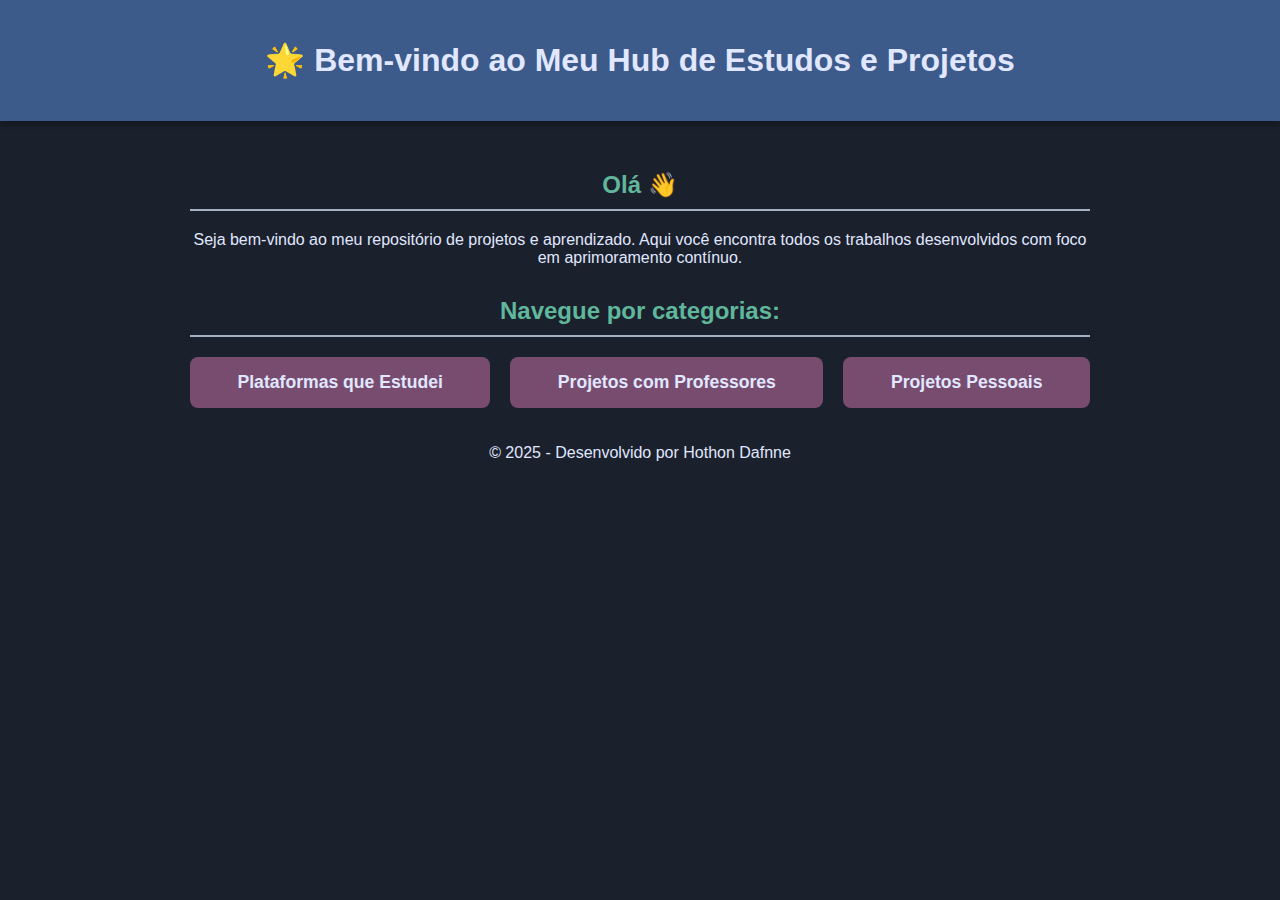
<file: index.html>
<!DOCTYPE html>
<html lang="pt-br">
<head>
    <meta charset="UTF-8">
    <meta name="viewport" content="width=device-width, initial-scale=1.0">
    <link rel="stylesheet" href="style.css">
    <title>Projetos Learning-Archive</title>
</head>
<body>
    <header>
        <h1>🌟 Bem-vindo ao Meu Hub de Estudos e Projetos</h1>
    </header>
    <main>
        <section id="sobre">
            <h2>Olá 👋</h2>
            <p>
                Seja bem-vindo ao meu repositório de projetos e aprendizado. Aqui você encontra todos os trabalhos desenvolvidos com foco em aprimoramento contínuo.
            </p>
        </section>
        <section id="navegacao">
            <h2>
                Navegue por categorias:
            </h2>
            <div class="botoes-categoria">
                <a href="./plataformas.html" class="botao">
                    Plataformas que Estudei
                </a>
                <a href="projetos-professores.html" class="botao">
                    Projetos com Professores
                </a>
                <a href="./outros-projetos.html" class="botao">
                    Projetos Pessoais
                </a>

            </div>
        </section>
    </main>
    <footer>
        <p>&copy; 2025 - Desenvolvido por Hothon Dafnne</p>
    </footer>
    <script src="script.js"></script>
</body>
</html>
</file>
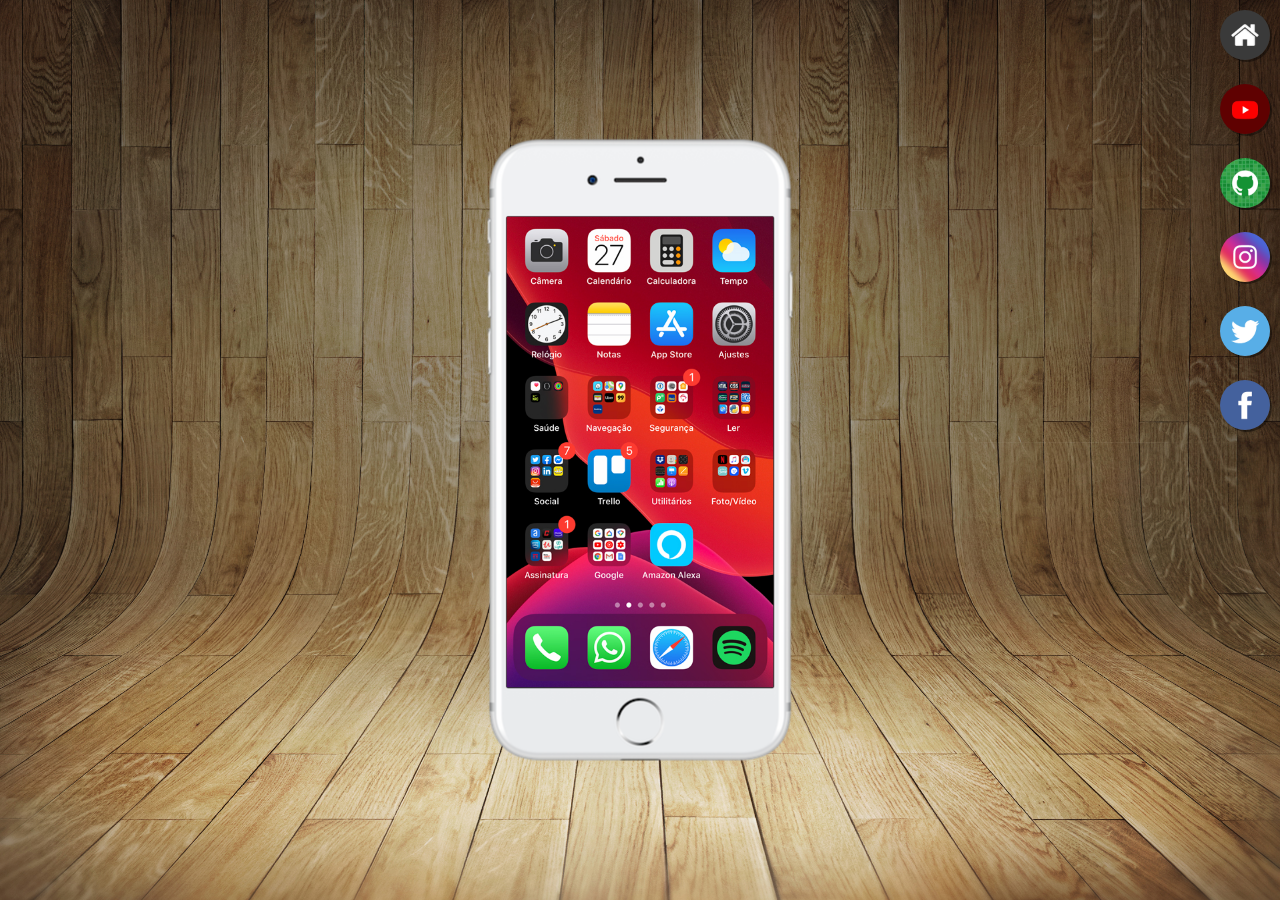
<file: curso-em-video-projetos/Projeto-rede.social/index.html>
<!DOCTYPE html>
<html lang="pt-br">
<head>
    <meta charset="UTF-8">
    <meta name="viewport" content="width=device-width, initial-scale=1.0">
    <title>Projeto Rede Sociais</title>
    <link rel="shortcut icon" href="favicon.ico" type="image/x-icon">
    <link rel="stylesheet" href="estilos/style.css">
</head>
<body>
    <main>
        <section id="telefone">
            <iframe src="home.html" frameborder="0" name="tela" id="tela">
                Seu Navegador não é compatível com isso
            </iframe>
        </section>
        <section id="rede-sociais">
            <a href="home.html" target="tela"><img src="imagens/logo-home.jpg" alt=""></a> <br>
            <a href="youtube.html" target="tela"><img src="imagens/logo-youtube.jpg" alt=""></a> <br>
            <a href="github.html" target="tela"><img src="imagens/logo-github.jpg" alt=""></a> <br>
            <a href="instagram.html" target="tela"><img src="imagens/logo-instagram.jpg" alt=""></a> <br>
            <a href="twitter.html" target="tela"><img src="imagens/logo-twitter.jpg" alt=""></a> <br>
            <a href="facebook.html" target="tela"><img src="imagens/logo-facebook.jpg" alt=""></a> <br>
        </section>
    </main>
</body>
</html>
</file>
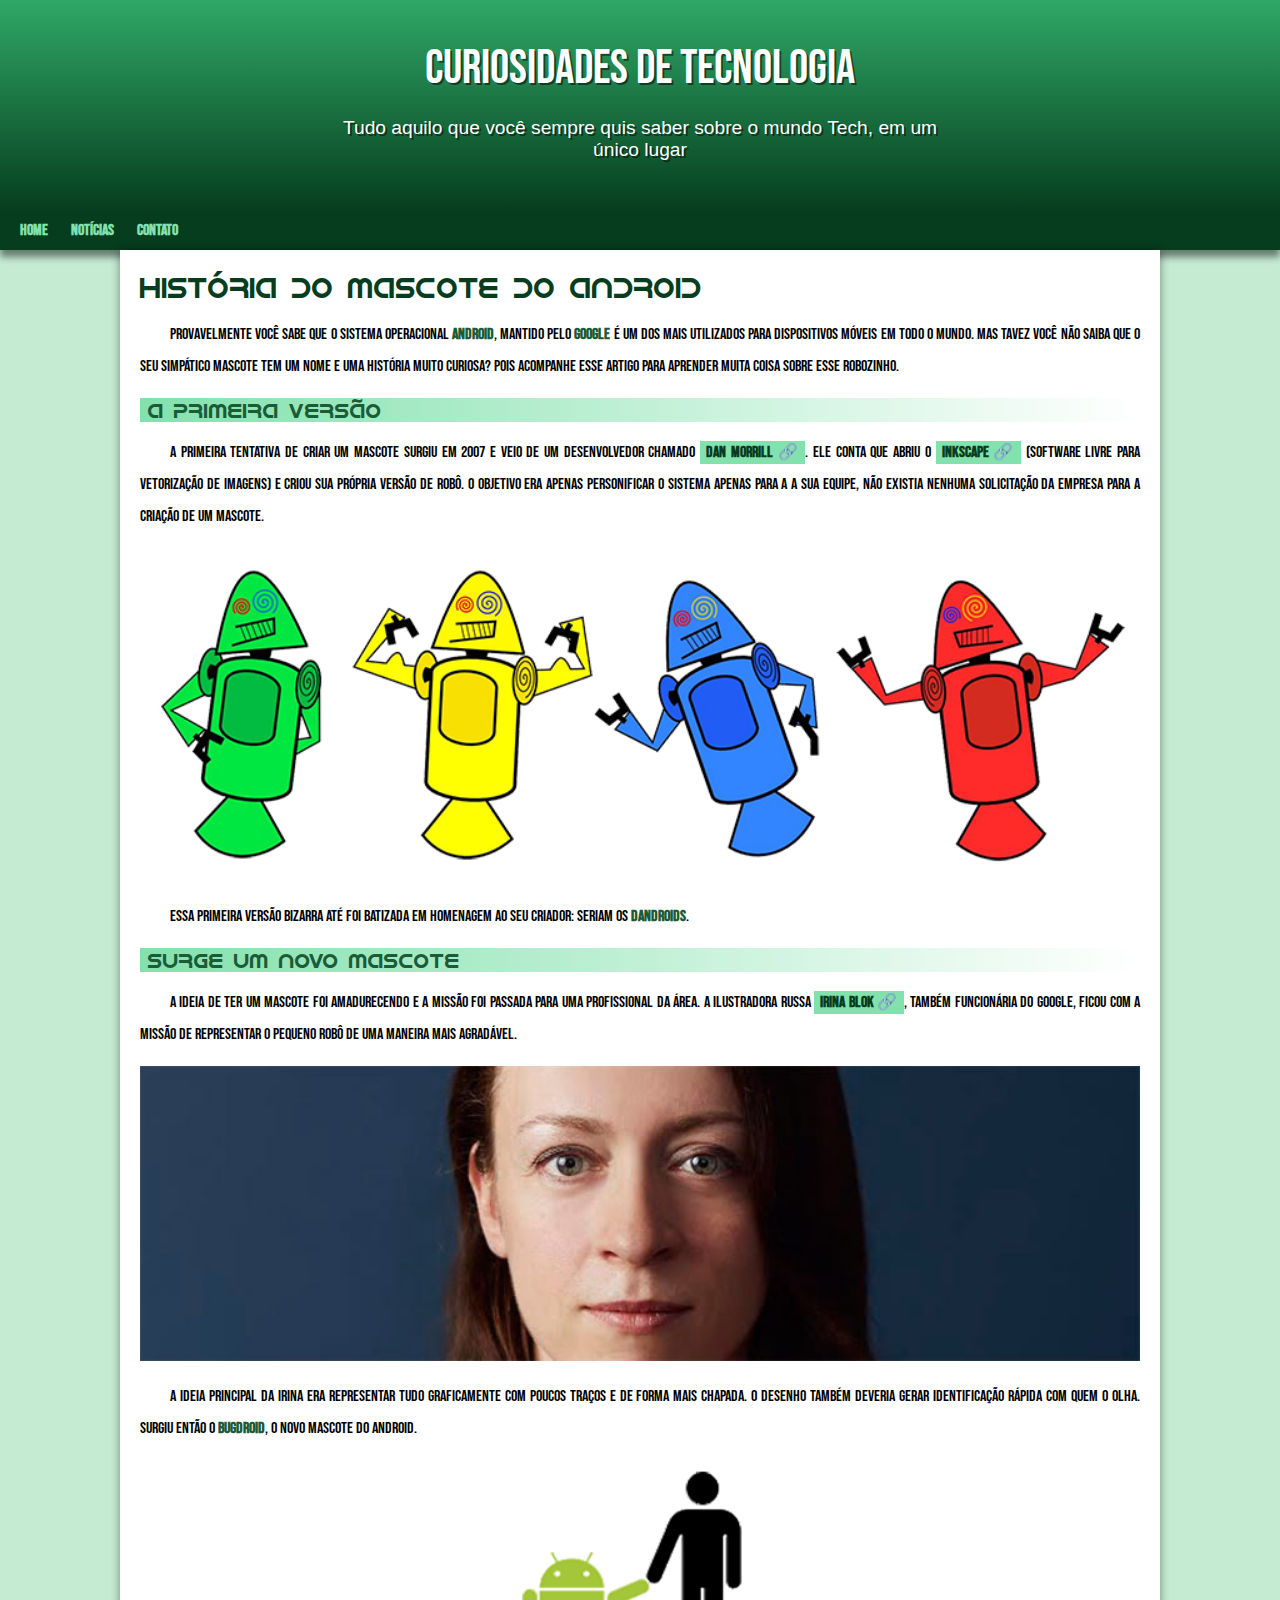
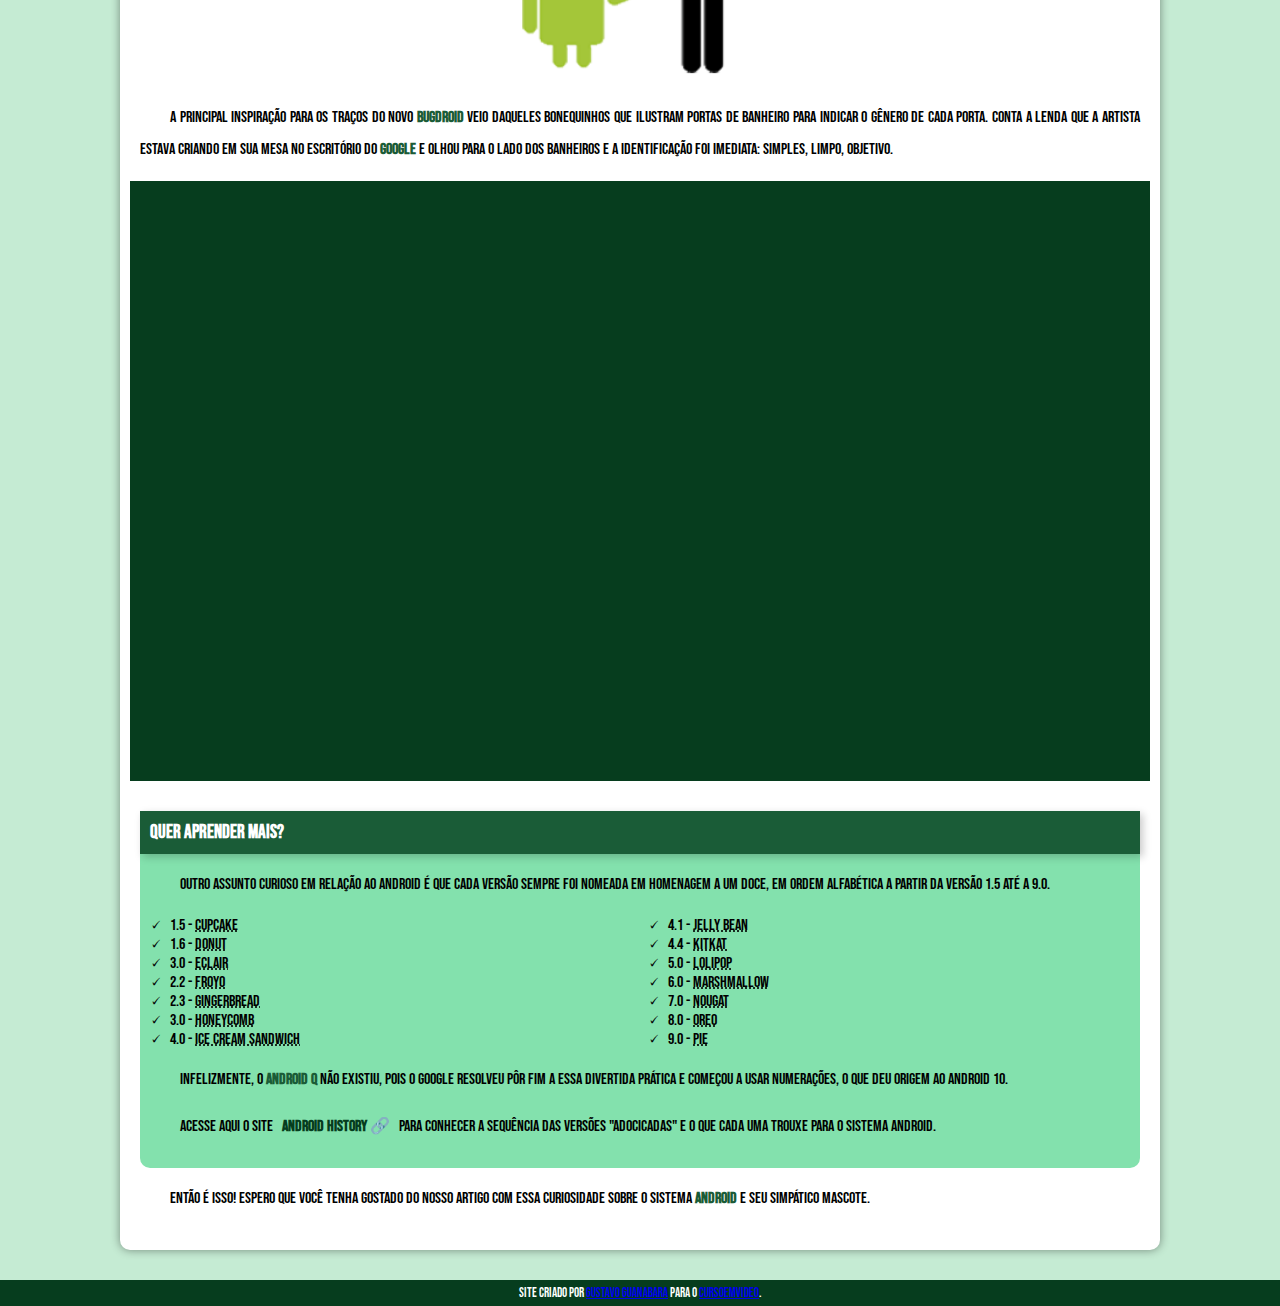
<file: curso-em-video-projetos/Projeto-android/Projeto-android/index.html>
<!DOCTYPE html>
<html lang="pt-br">
<head>
    <meta charset="UTF-8">
    <meta name="viewport" content="width=device-width, initial-scale=1.0">
    <title>Como surgiu o marcote do Android</title>
    <link rel="shortcut icon" href="imagens/favicon.ico">
    <link rel="stylesheet" href="estilo/style.css">
</head>
<body>
    <header>
        <h1>Curiosidades de Tecnologia</h1>
        <p>Tudo aquilo que você sempre quis saber sobre o mundo Tech, em um único lugar</p>
    </header>
    <nav>
        <a href="#">Home</a>
        <a href="#">Notícias</a>
        <a href="#">Contato</a>
    </nav>
    <main>
        <article>
            <h1>
                História do Mascote do Android
            </h1>

            <p>
                Provavelmente você sabe que o sistema operacional <strong>Android</strong>, mantido pelo <strong>Google</strong> é um dos mais utilizados para dispositivos móveis em todo o mundo. Mas tavez você não saiba que o seu simpático mascote tem um nome e uma história muito curiosa? Pois acompanhe esse artigo para aprender muita coisa sobre esse robozinho.
            </p>

            <h2>
                A primeira versão
            </h2>

            <p>
                A primeira tentativa de criar um mascote surgiu em 2007 e veio de um desenvolvedor chamado <a href="https://androidcommunity.com/dan-morrill-shows-us-the-android-mascot-that-almost-was-20130103/" target="_blank" class="externo">Dan Morrill</a>. Ele conta que abriu o <a href="https://inkscape.org/pt-br/" target="_blank" class="externo">Inkscape</a> (software livre para vetorização de imagens) e criou sua própria versão de robô. O objetivo era apenas personificar o sistema apenas para a a sua equipe, não existia nenhuma solicitação da empresa para a criação de um mascote.
            </p>

            <picture>
                <source media="(max-width: 670px)" srcset="imagens/dan-droids-pq.png">
                <img src="imagens/dan-droids.png" alt="primeiro mascote do android">
            </picture>

            <p>
                Essa primeira versão bizarra até foi batizada em homenagem ao seu criador: seriam os <strong>Dandroids</strong>.
            </p>

            <h2>
                Surge um novo mascote
            </h2>

            <p>
                A ideia de ter um mascote foi amadurecendo e a missão foi passada para uma profissional da área. A ilustradora Russa <a href="https://www.irinablok.com/android" target="_blank" class="externo">Irina Blok</a>, também funcionária do Google, ficou com a missão de representar o pequeno robô de uma maneira mais agradável.
            </p>
            <picture>
                <source media="(max-width:670px)" srcset="imagens/irina-blok-pq.jpg">
                <img src="imagens/irina-blok.jpg" alt="Irina Blok">
            </picture>

            <p>
                A ideia principal da Irina era representar tudo graficamente com poucos traços e de forma mais chapada. O desenho também deveria gerar identificação rápida com quem o olha. Surgiu então o <strong>Bugdroid</strong>, o novo mascote do Android.
            </p>

            <img src="imagens/bugdroid.png" class="pequena" alt="bugdroid">

            <p>
                A principal inspiração para os traços do novo <strong>Bugdroid</strong> veio daqueles bonequinhos que ilustram portas de banheiro para indicar o gênero de cada porta. Conta a lenda que a artista estava criando em sua mesa no escritório do <strong>Google</strong> e olhou para o lado dos banheiros e a identificação foi imediata: simples, limpo, objetivo.
            </p>

            <div class="video">
                <iframe width="100%" height="315" src="https://www.youtube.com/embed/l2UDgpLz20M?si=IIMETGbRCXwAAf2S" title="YouTube video player" frameborder="0" allow="accelerometer; autoplay; clipboard-write; encrypted-media; gyroscope; picture-in-picture; web-share" referrerpolicy="strict-origin-when-cross-origin" allowfullscreen></iframe>
            </div>
            
            <aside>
                <h3>Quer aprender mais?</h3> 
                
                <p>
                    Outro assunto curioso em relação ao Android é que cada versão sempre foi nomeada em homenagem a um doce, em ordem alfabética a partir da versão 1.5 até a 9.0.
                </p>
    
                <ul>
                <li>
                    1.5 - <abbr title="Bolo de Copo">Cupcake</abbr>
                </li>
                <li>
                    1.6 - <abbr title="Rosquinha">Donut</abbr>
                </li>
                <li>
                    3.0 - <abbr title="bomba">Eclair</abbr>
                </li>
                <li>
                    2.2 - <abbr title="Iorgurt">Froyo</abbr>
                </li>
                <li>
                    2.3 - <abbr title="Biscoito de Gengibre">Gingerbread</abbr>
                </li>
                <li>
                    3.0 - <abbr title="Favo de Mel">Honeycomb</abbr>
                </li>
                <li>
                    4.0 - <abbr title="Sanduiche de Sorvete">Ice Cream Sandwich</abbr>
                </li>
                <li>
                    4.1 - <abbr title="Jujuba">Jelly Bean</abbr>
                </li>
                <li>
                    4.4 - <abbr title="KitKat">KitKat</abbr>
                </li>
                <li>
                    5.0 - <abbr title="Pirulito">Lolipop</abbr>
                </li>
                <li>
                    6.0 - <abbr title="Marshmallow">Marshmallow</abbr>
                </li>
                <li>
                    7.0 - <abbr title="Torrone">Nougat</abbr>
                </li>
                <li>
                    8.0 - <abbr title="Oreo">Oreo</abbr>
                </li>
                <li>
                    9.0 - <abbr title="Torta">Pie</abbr>
                </li>
                </ul>
    
                <p>
                    Infelizmente, o <strong>Android Q</strong> não existiu, pois o Google resolveu pôr fim a essa divertida prática e começou a usar numerações, o que deu origem ao Android 10.
                </p>
                 <p>
        
                    Acesse aqui o site <a href="https://www.androidauthority.com/history-android-os-name-789433/" target="_blank" class="externo">Android History</a> para conhecer a sequência das versões "adocicadas" e o que cada uma trouxe para o sistema Android.
                </p>
        </aside>
        <p>
            
            
            Então é isso! Espero que você tenha gostado do nosso artigo com essa curiosidade sobre o sistema <strong>Android</strong> e seu simpático mascote.
        </p>
        </article>
    </main>
    <footer>
        Site criado por <a href="https://github.com/gustavoguanabara" tagert="_blank">Gustavo Guanabara</a> para o <a href="https://www.youtube.com/c/CursoemV%C3%ADdeo" target="_blank">CursoemVideo</a>.
    </footer>
    
</body>
</html>
</file>
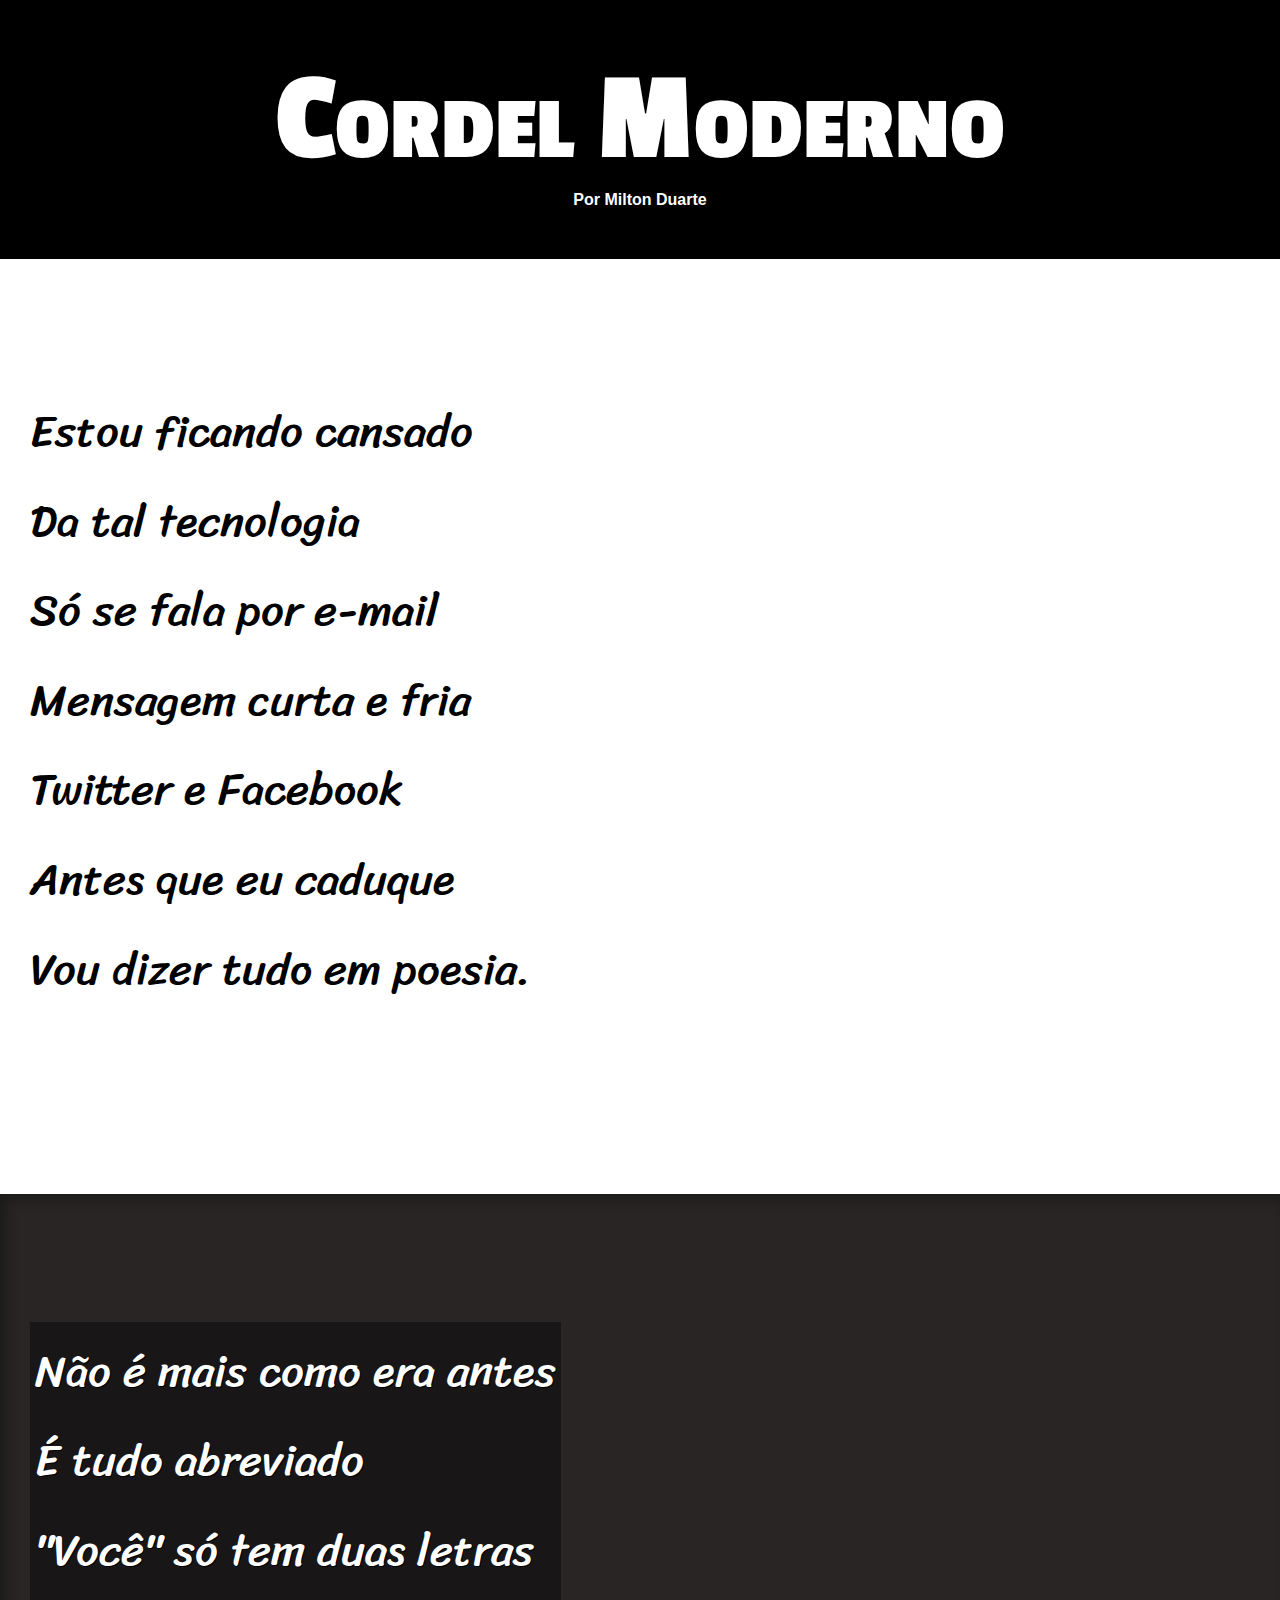
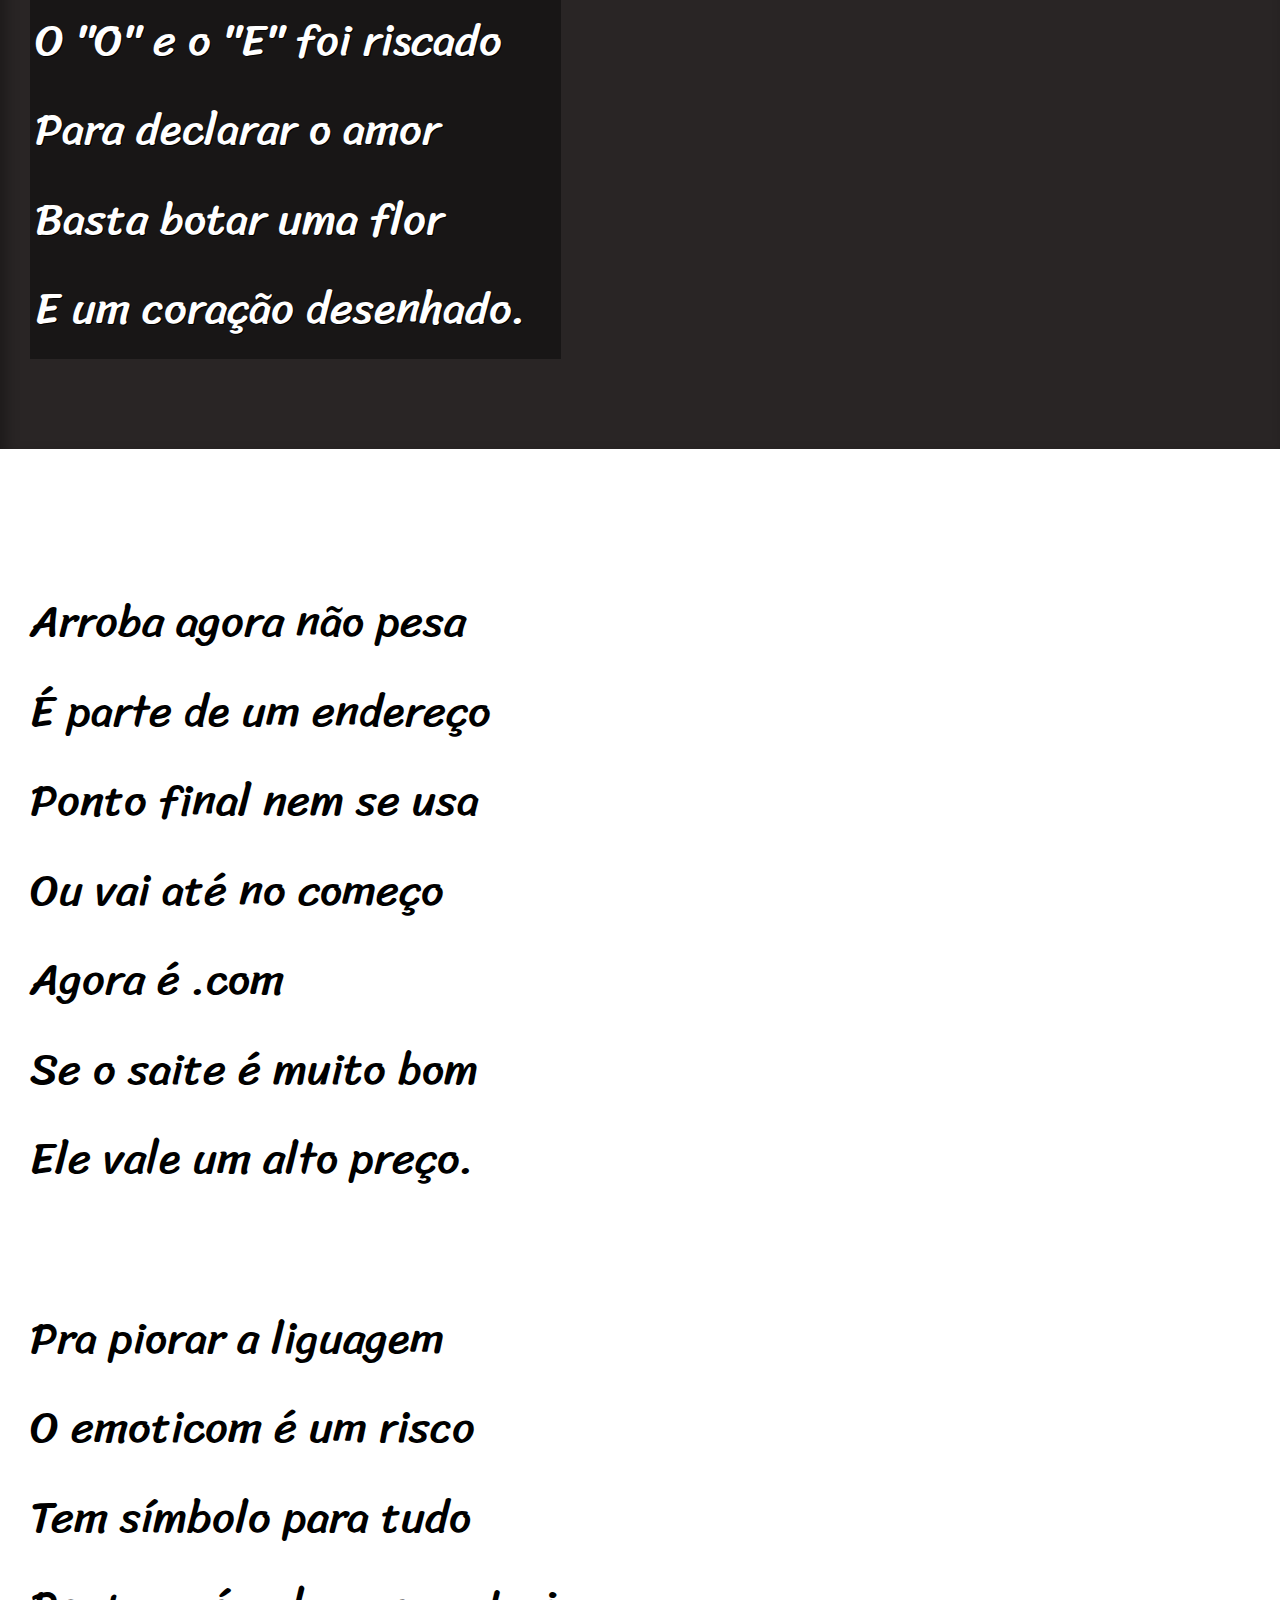
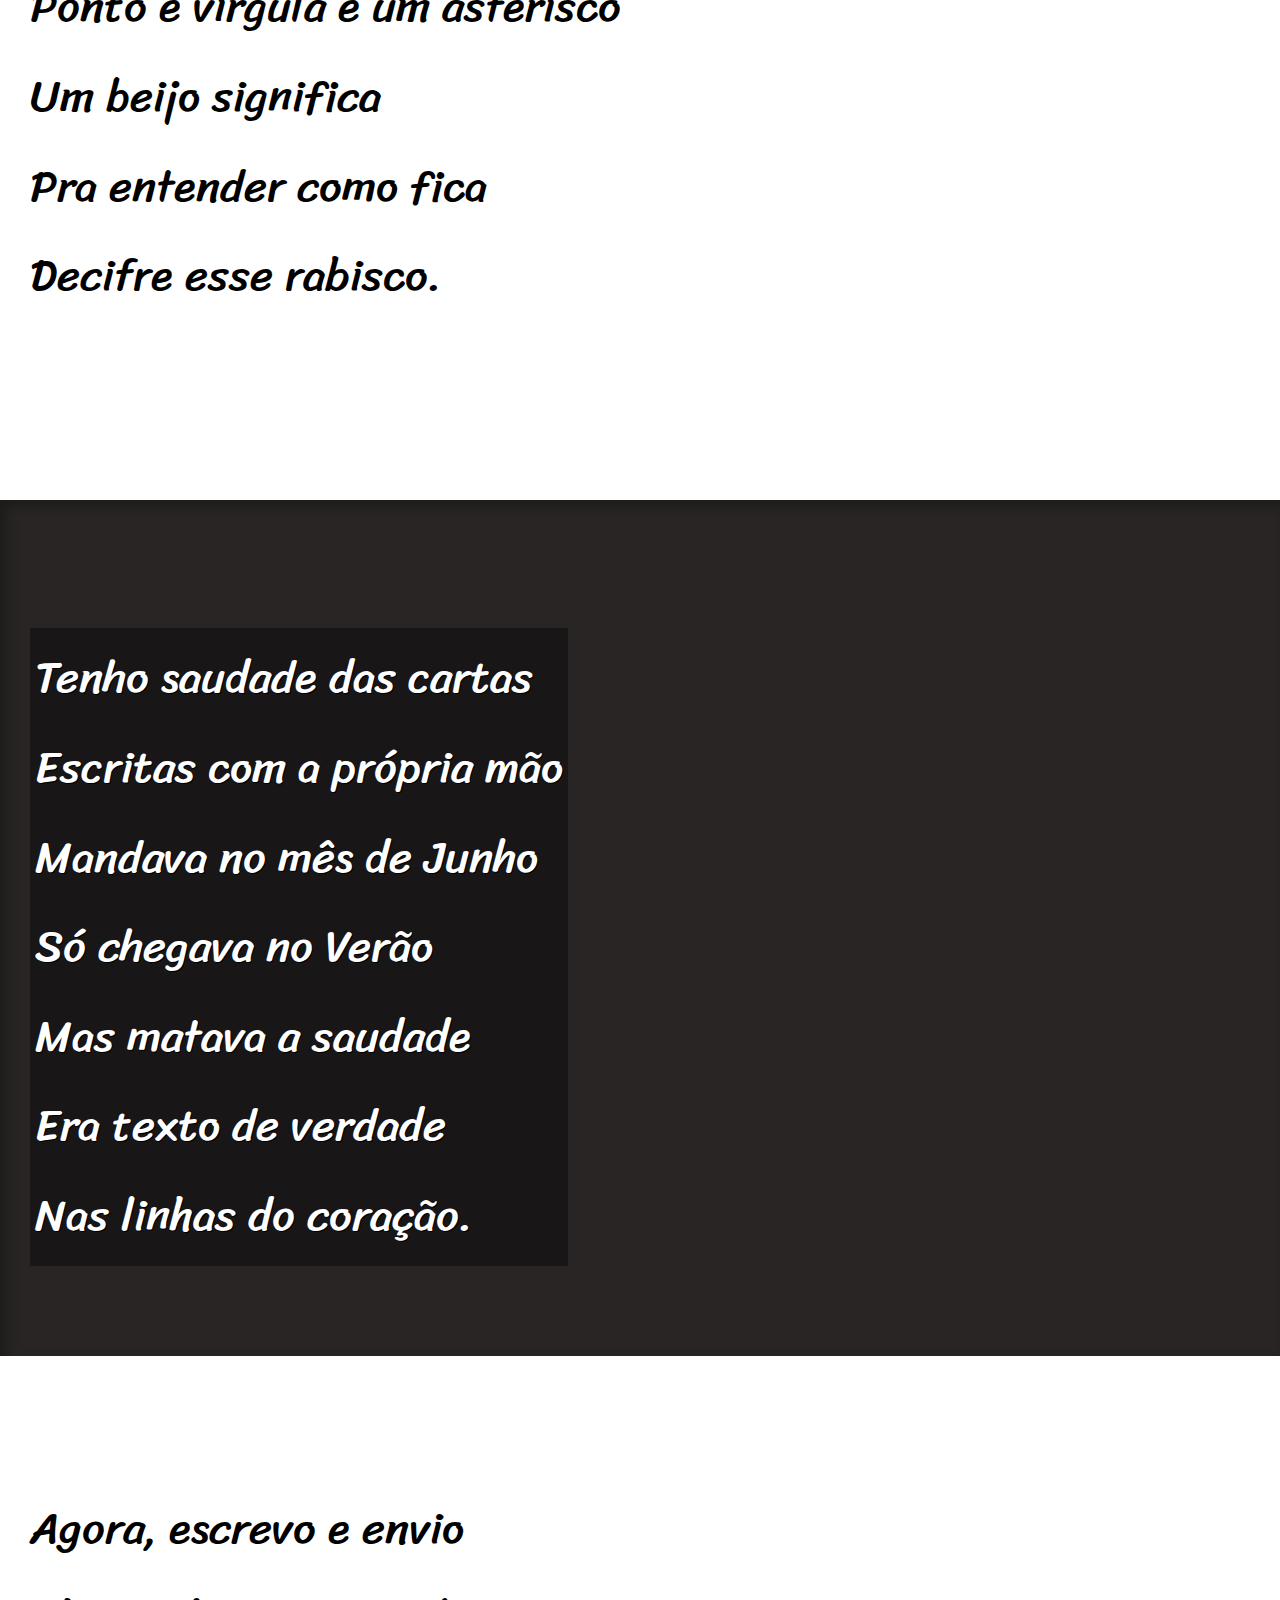
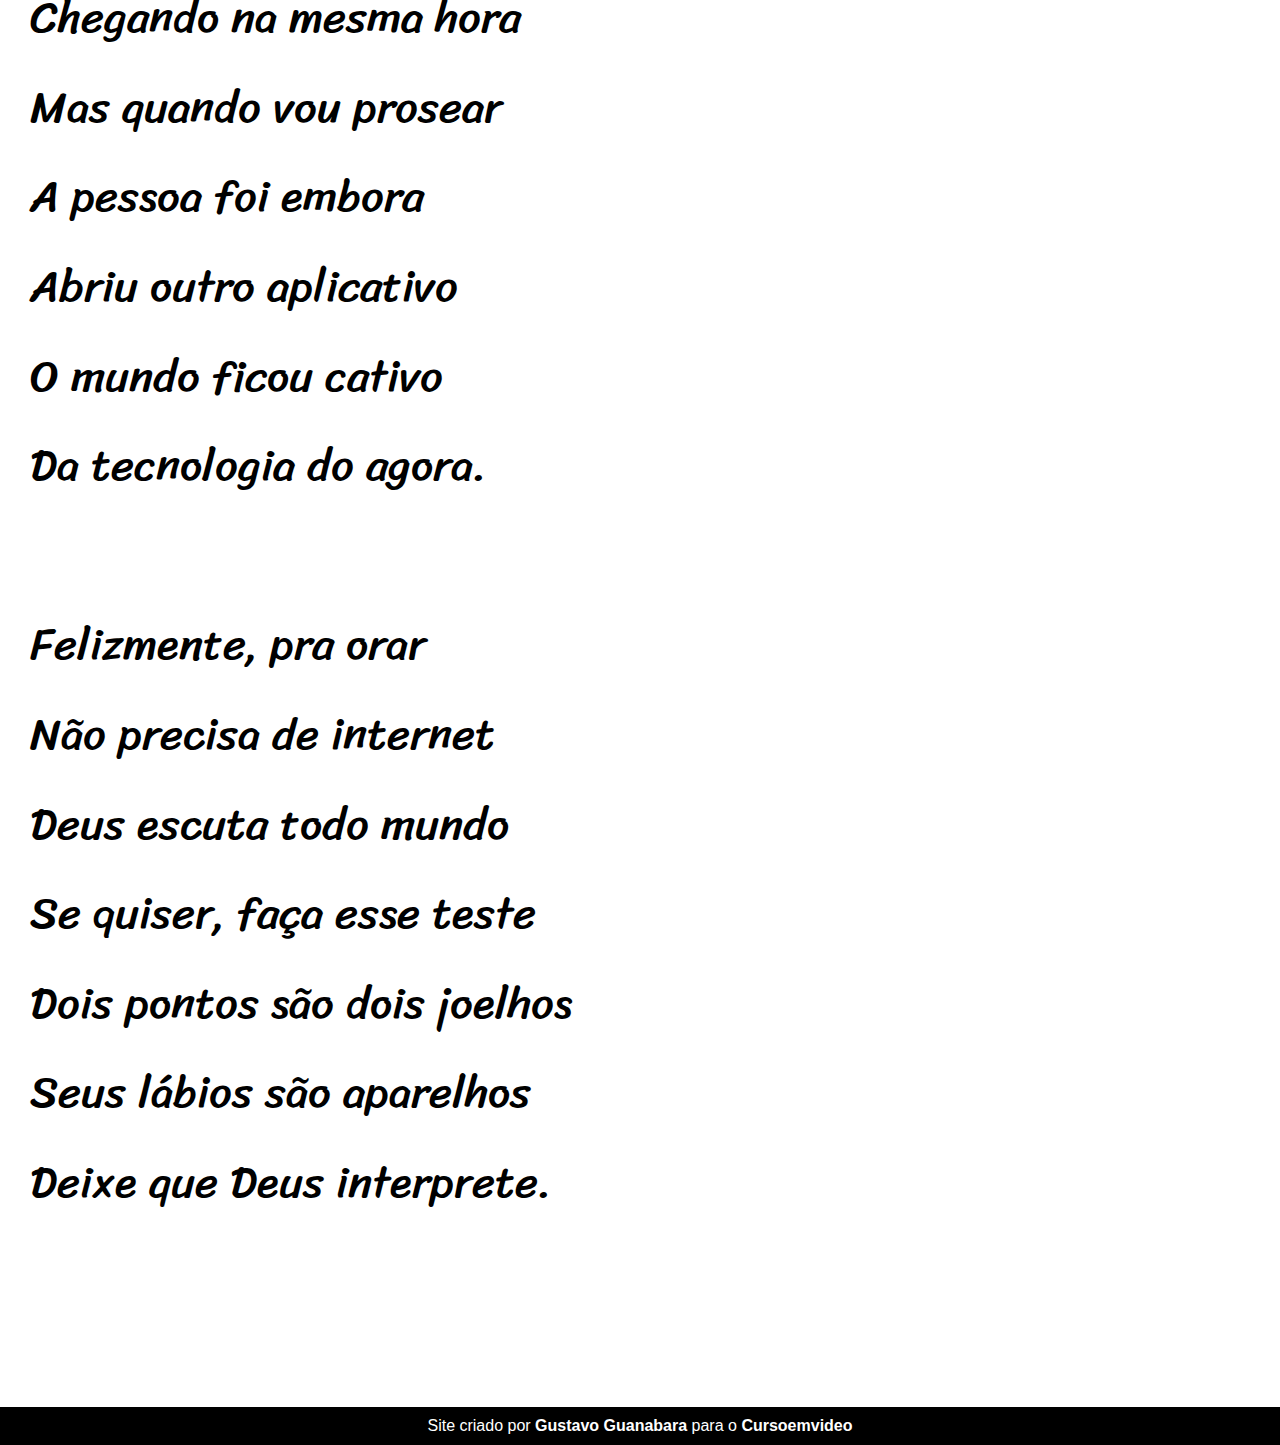
<file: curso-em-video-projetos/Projeto-cordel/projeto-cordel/index.html>
<!DOCTYPE html>
<html lang="pt-br">
<head>
    <meta charset="UTF-8">
    <meta name="viewport" content="width=device-width, initial-scale=1.0">
    <title>Cordel Moderno</title>
    <link rel="stylesheet" href="estilo/style.css">
</head>
<body>
    <header>
        <h1>Cordel Moderno</h1>
        <p>
            <a href="https://www.recantodasletras.com.br/poesias/3186743" target="_blank">Por Milton Duarte</a>
        </p>
        
    </header>

    <section class="normal">
        <p>
            Estou ficando cansado <br>
            Da tal tecnologia <br>
            Só se fala por e-mail <br>
            Mensagem curta e fria <br>
            Twitter e Facebook <br>
            Antes que eu caduque <br>
            Vou dizer tudo em poesia.
        </p>
    </section>
  
    <section class="imagem" id="img01">
        <p>
            Não é mais como era antes <br>
            É tudo abreviado <br>
            "Você" só tem duas letras <br>
            O "O" e o "E" foi riscado <br>
            Para declarar o amor <br>
            Basta botar uma flor <br>
            E um coração desenhado.
        </p>
    </section>
  
    <section class="normal">
        <p>
            Arroba agora não pesa <br>
            É parte de um endereço <br>
            Ponto final nem se usa <br>
            Ou vai até no começo <br>
            Agora é .com <br>
            Se o saite é muito bom <br>
            Ele vale um alto preço. <br>
        </p>

        <p>
            Pra piorar a liguagem <br>
            O emoticom é um risco <br>
            Tem símbolo para tudo <br>
            Ponto e vírgula e um asterisco <br>
            Um beijo significa <br>
            Pra entender como fica <br>
            Decifre esse rabisco.
        </p>
    </section >
  
    <section class="imagem" id="img02">
        <p>
            Tenho saudade das cartas <br>
            Escritas com a própria mão <br>
            Mandava no mês de Junho <br>
            Só chegava no Verão <br>
            Mas matava a saudade <br>
            Era texto de verdade <br>
            Nas linhas do coração.
        </p>
    </section>
   
    <section class="normal">
        <p>
            Agora, escrevo e envio <br>
            Chegando na mesma hora <br>
            Mas quando vou prosear <br>
            A pessoa foi embora <br>
            Abriu outro aplicativo <br>
            O mundo ficou cativo <br>
            Da tecnologia do agora. <br>
        </p>

        <p>
            Felizmente, pra orar <br>
            Não precisa de internet <br>
            Deus escuta todo mundo <br>
            Se quiser, faça esse teste <br>
            Dois pontos são dois joelhos <br>
            Seus lábios são aparelhos <br>
            Deixe que Deus interprete.
        </p>
    </section>

    <footer>
        Site criado por <a href="https://github.com/gustavoguanabara" target="_blank">Gustavo Guanabara</a> para o <a href="https://www.cursoemvideo.com" target="_blank">Cursoemvideo</a>
    </footer>
</body>
</html>
</file>
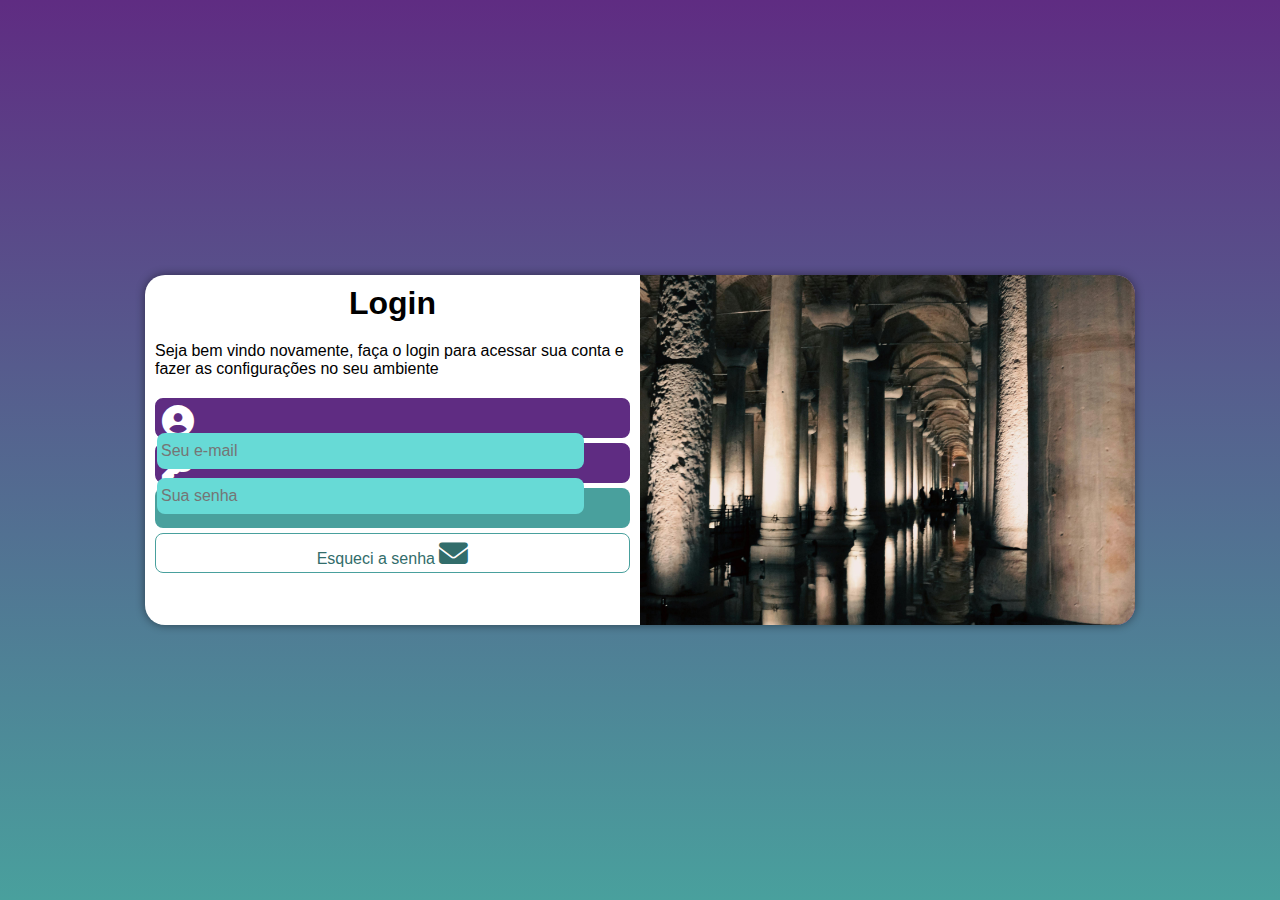
<file: curso-em-video-projetos/Projeto-Login/Projeto-Login/index.html>
<!DOCTYPE html>
<html lang="pt-br">
<head>
    <meta charset="UTF-8">
    <meta name="viewport" content="width=device-width, initial-scale=1.0">
    <title>Document</title>
    <link rel="stylesheet" href="https://cdnjs.cloudflare.com/ajax/libs/font-awesome/6.5.0/css/all.min.css">
    <link rel="stylesheet" href="estilos/style.css">
    <link rel="stylesheet" href="estilos/mediaquery.css">
    
</head>
<body>
    <main>
        <section id="login">
            <div id="imagem">
                
            </div>
            <div id="formulario">
                <h1>Login</h1>
                <p>Seja bem vindo novamente, faça o login para acessar sua conta e fazer as configurações no seu ambiente</p>
                <form action="login.php" method="post" autocomplete="on">
                    <div class="campo">
                        <i class="fa-solid fa-circle-user"></i>
                        <input type="email" name="login" id="ilogin" placeholder="Seu e-mail" autocomplete="email" required maxlength="30">
                        <label for="login">Login</label>
                    </div>
                    <div class="campo">
                        <i class="fa-solid fa-key"></i>
                        <input type="password" name="senha" id="isenha" placeholder="Sua senha" autocomplete="current-password" required maxlength="20">
                        <label for="isenha">Senha</label>
                    </div>
                    <input type="submit" value="Entrar">
                    <a href="esqueci.html" class="botao">
                        Esqueci a senha
                        <i class="fa-solid fa-envelope"></i>
                    </a>
                </form>
            </div>
        </section>
    </main>
</body>
</html>
</file>
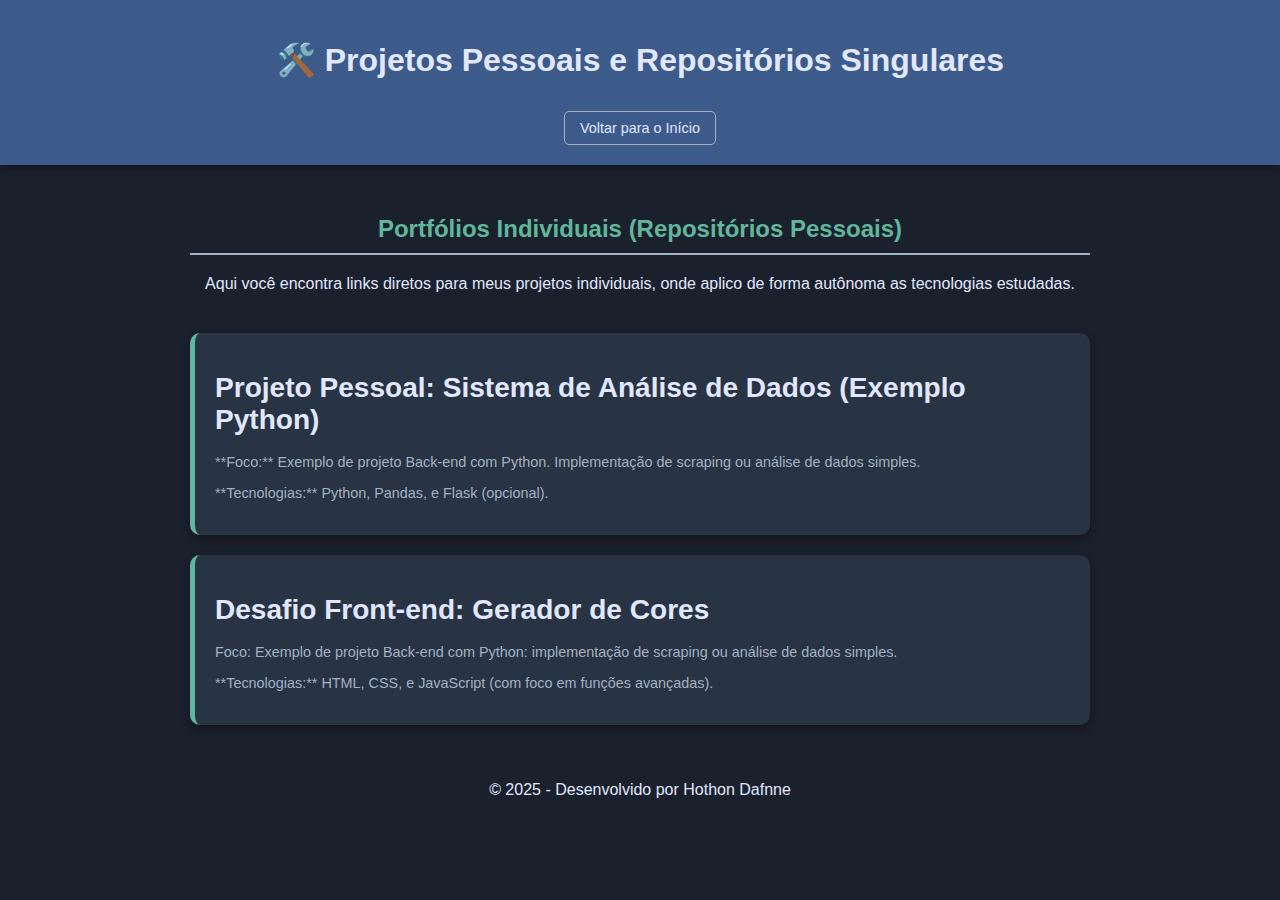
<file: outros-projetos.html>
<!DOCTYPE html>
<html lang="pt-br">
<head>
    <meta charset="UTF-8">
    <meta name="viewport" content="width=device-width, initial-scale=1.0">
    <title>Projetos Pessoais - Meu Portifólio</title>
    <link rel="stylesheet" href="style.css">
</head>
<body>
    <header>
        <h1>🛠️ Projetos Pessoais e Repositórios Singulares</h1>
        <nav>
            <a href="index.html" class="botao-nav">
                Voltar para o Início
            </a>
        </nav>
    </header>
    <main>
        <section id="lista-projetos-pessoais">
            <h2>Portfólios Individuais (Repositórios Pessoais)</h2>
            <p>
              Aqui você encontra links diretos para meus projetos individuais, onde aplico de forma autônoma as tecnologias estudadas.  
            </p>
            <ul class="lista-projetos">
                <li>
                    <h3>
                        <a href="#" target="_blank">
                            Projeto Pessoal: Sistema de Análise de Dados (Exemplo Python)
                        </a>
                    </h3>
                        <p>
                            **Foco:** Exemplo de projeto Back-end com Python. Implementação de scraping ou análise de dados simples.
                        </p>
                        <p>
                        **Tecnologias:** Python, Pandas, e Flask (opcional).
                    </p>
                </li>
                <li>
                    <h3>
                        <a href="https://github.com/hothon-7/Nome-do-Seu-Projeto-2" target="_blank">Desafio Front-end: Gerador de Cores</a>
                    </h3>
                    <p>
                        Foco: Exemplo de projeto Back-end com Python: implementação de scraping ou análise de dados simples.
                    </p>
                    <p>
                        **Tecnologias:** HTML, CSS, e JavaScript (com foco em funções avançadas).
                    </p>
                </li>
            </ul>
        </section>
    </main>
    <footer>
        <p>&copy; 2025 - Desenvolvido por Hothon Dafnne</p>
    </footer>
    <script src="script.js"></script>
</body>
</html>
</file>
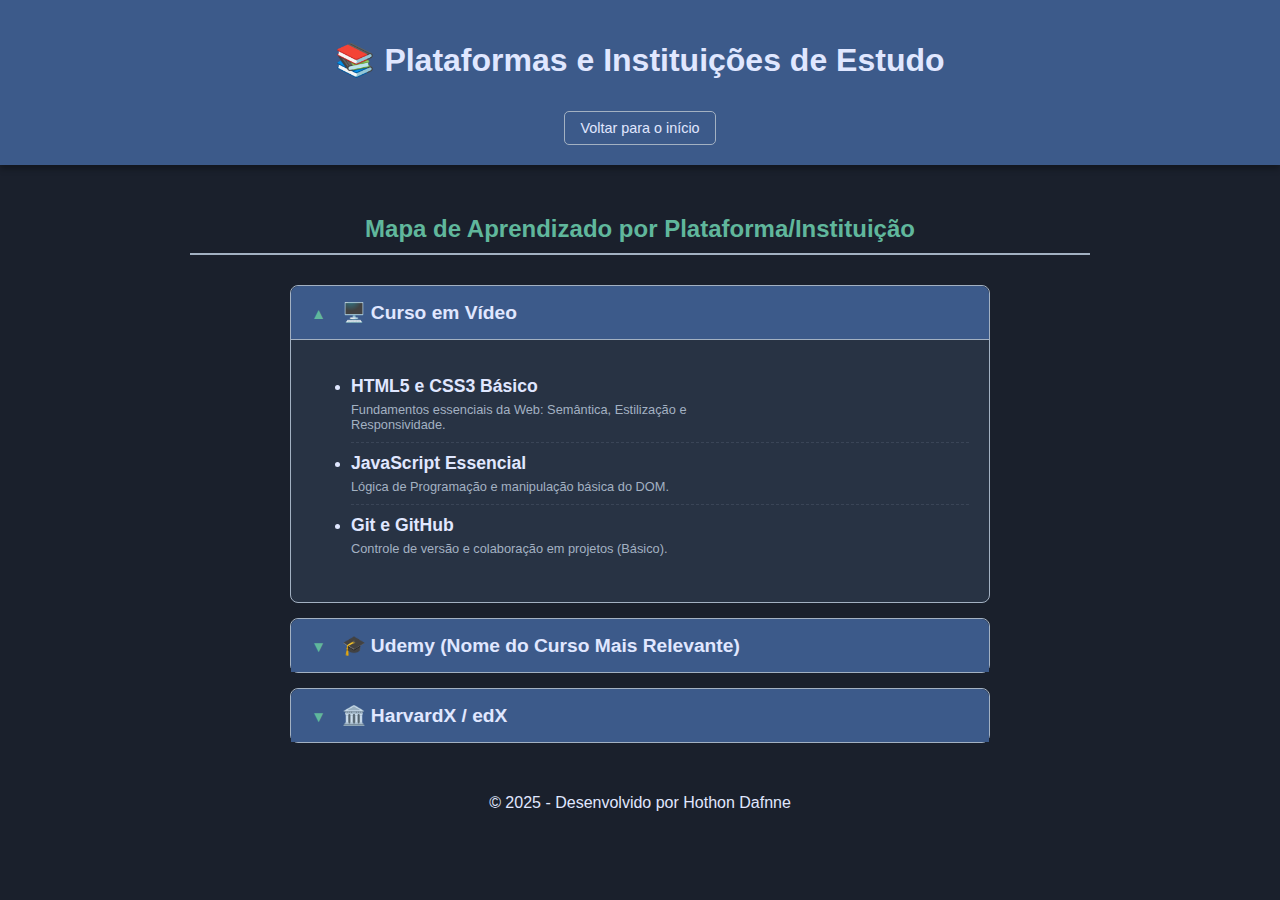
<file: plataformas.html>
<!DOCTYPE html>
<html lang="pt-br">
<head>
    <meta charset="UTF-8">
    <meta name="viewport" content="width=device-width, initial-scale=1.0">
    <title>Plataformas de Estudo - Learning Archive</title>
    <link rel="stylesheet" href="style.css">
</head>
<body>
    <header>
        <h1>📚 Plataformas e Instituições de Estudo</h1>
        <nav>
            <a href="index.html" class="botao-nav">
                Voltar para o início
            </a>
        </nav>
    </header>
    <main>
        <section id="menu-plataformas">
            <h2>Mapa de Aprendizado por Plataforma/Instituição</h2>
            <div class="acordeao-container">
                <details class="acordeao-item" open>
                    <summary class="acordeao-cabecalho">
                        🖥️ Curso em Vídeo
                    </summary>
                    <div class="acordeao-conteudo">
                        <ul class="lista-projetos-expandida">
                            <li>
                                <h4>HTML5 e CSS3 Básico</h4>
                                <p class="marketing-text">
                                    Fundamentos essenciais da Web: Semântica, Estilização e Responsividade.
                                </p>
                            </li>
                            <li>
                                <h4>JavaScript Essencial</h4>
                                <p class="marketing-text">Lógica de Programação e manipulação básica do DOM.</p>
                            </li>
                            <li>
                                <h4>Git e GitHub</h4>
                                <p class="marketing-text">Controle de versão e colaboração em projetos (Básico).</p>
                            </li>
                        </ul>
                    </div>

                </details>
                <details class="acordeao-item">
                    <summary class="acordeao-cabecalho">
                        🎓 Udemy (Nome do Curso Mais Relevante)
                    </summary>
                    <div class="acordeao-conteudo">
                        <ul class="lista-projetos-expandida">
                            <li>
                                <h4>Foco Principal do Curso</h4>
                                <p class="marketing-text">Descrição breve sobre o principal objetivo do curso e o que você domina agora.</p>
                            </li>
                            <li>
                                <h4>Ferramenta/Tecnologia Específica</h4>
                                <p class="marketing-text">Por exemplo: "Desenvolvimento de APIs REST com Node.js e Express."</p>
                            </li>
                        </ul>
                    </div>
                </details>
                <details class="acordeao-item">
                    <summary class="acordeao-cabecalho">
                        🏛️ HarvardX / edX
                    </summary>
                    <div class="acordeao-conteudo">
                        <ul class="lista-projetos-expandida">
                            <li>
                                <h4>CS50x: Introdução à Ciência da Computação</h4>
                                <p class="marketing-text">Visão geral abrangente de C, Python, SQL, estruturas de dados e algoritmos.</p>
                            </li>
                        </ul>
                    </div>
                </details>
            </div>

        </section>
    </main>
    <footer>
        <p>&copy; 2025 - Desenvolvido por Hothon Dafnne</p>
    </footer>
    <script src="script.js"></script>
</body>
</html>
</file>
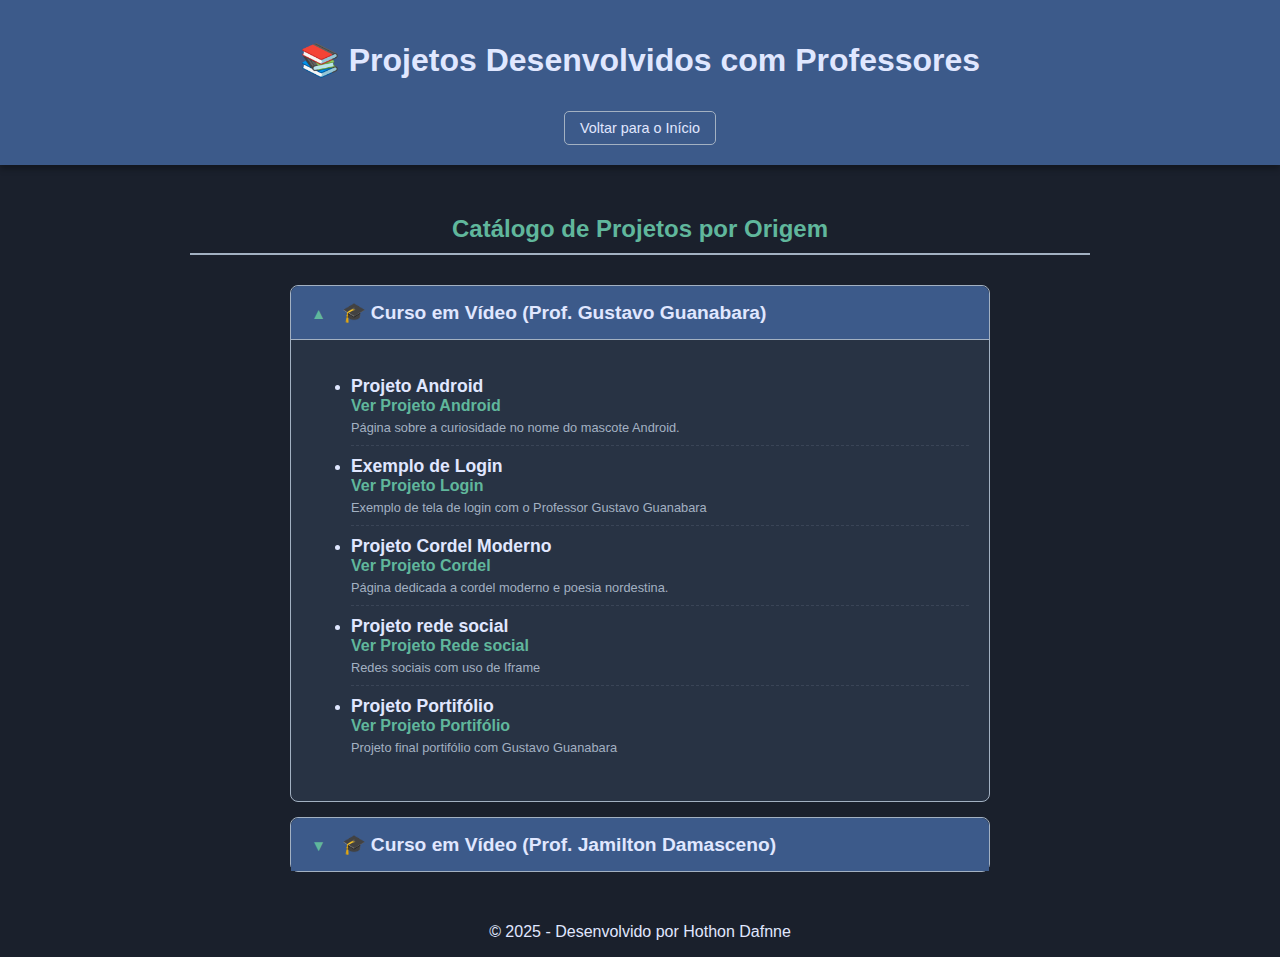
<file: projetos-professores.html>
<!DOCTYPE html>
<html lang="pt-br">
<head>
    <meta charset="UTF-8">
    <meta name="viewport" content="width=device-width, initial-scale=1.0">
    <title>Projeto com Professores - Meu Portfólio</title>
    <link rel="stylesheet" href="style.css">
</head>
<body>
    <header>
        <h1>📚 Projetos Desenvolvidos com Professores</h1>
        <nav>
            <a href="index.html" class="botao-nav">
                Voltar para o Início
            </a>
        </nav>
    </header>
    <main>
        <section id="menu-projetos">
            <h2>Catálogo de Projetos por Origem</h2>
            <div class="acordeao-container">
                <details class="acordeao-item" open>
                    <summary class="acordeao-cabecalho">
                        🎓 Curso em Vídeo (Prof. Gustavo Guanabara)
                    </summary>
                    <div class="acordeao-conteudo">
                        <ul class="lista-projetos-expandida">
                            <li>
                                <h4>Projeto Android</h4>
                                <a href="https://hothon-7.github.io/Learning-Archive/curso-em-video-projetos/Projeto-android/Projeto-android" target="_blank">Ver Projeto Android</a>
                                <p class="marketing-text">Página sobre a curiosidade no nome do mascote Android.</p>
                            </li>
                            <li>
                                <h4>Exemplo de Login</h4>
                                <a href="https://hothon-7.github.io/Learning-Archive/curso-em-video-projetos/Projeto-Login/Projeto-Login" target="_blank">Ver Projeto Login</a>
                                <p class="marketing-text">Exemplo de tela de login com o Professor Gustavo Guanabara</p>
                            </li>
                     
                            <li>
                                <h4>Projeto Cordel Moderno</h4>
                                <a href="https://hothon-7.github.io/Learning-Archive/curso-em-video-projetos/Projeto-cordel/projeto-cordel" target="_blank">Ver Projeto Cordel</a>
                                <p class="marketing-text">Página dedicada a cordel moderno e poesia nordestina.</p>

                            </li>
                            <li>
                                <h4>Projeto rede social</h4>
                                <a href="https://hothon-7.github.io/Learning-Archive/curso-em-video-projetos/Projeto-redesocial" target="_blank">Ver Projeto Rede social</a>
                                <p class="marketing-text">Redes sociais com uso de Iframe</p>
                            </li>
                            <li>
                                <h4>Projeto Portifólio</h4>
                                <a href="https://hothon-7.github.io/Learning-Archive/curso-em-video-projetos/Projeto-portifolio/projeto-portfolio" target="_blank">Ver Projeto Portifólio</a>
                                <p class="marketing-text">Projeto final portifólio com Gustavo Guanabara</p>
                            </li>
                        </ul>
                    </div>
                </details>
                <details class="acordeao-item">
                    <summary class="acordeao-cabecalho">
                        🎓 Curso em Vídeo (Prof. Jamilton Damasceno)
                    </summary>
                    <div class="acordeao-conteudo">
                        <ul class="lista-projetos-expandida">
                            <li>
                                <h4>Projeto Anna Bella</h4>
                                <a href="https://hothon-7.github.io/Learning-Archive/curso-em-video-projetos/Projeto-android/Projeto-android" target="_blank">Ver Projeto Android</a>
                                <p class="marketing-text">Página fake Blog de uma modelo</p>
                            </li>
                            <li>
                                <h4>TecBlog</h4>
                                <a href="https://hothon-7.github.io/Learning-Archive/curso-em-video-projetos/Projeto-Login/Projeto-Login" target="_blank">Ver Projeto Login</a>
                                <p class="marketing-text">Site Fictício de tecnologia</p>
                            </li>
                     
                            
                        </ul>
                    </div>
                </details>
    </main>
    <footer>
        <p>&copy; 2025 - Desenvolvido por Hothon Dafnne</p>
    </footer>
    <script src="script.js"></script>
</body>
</html>
</file>
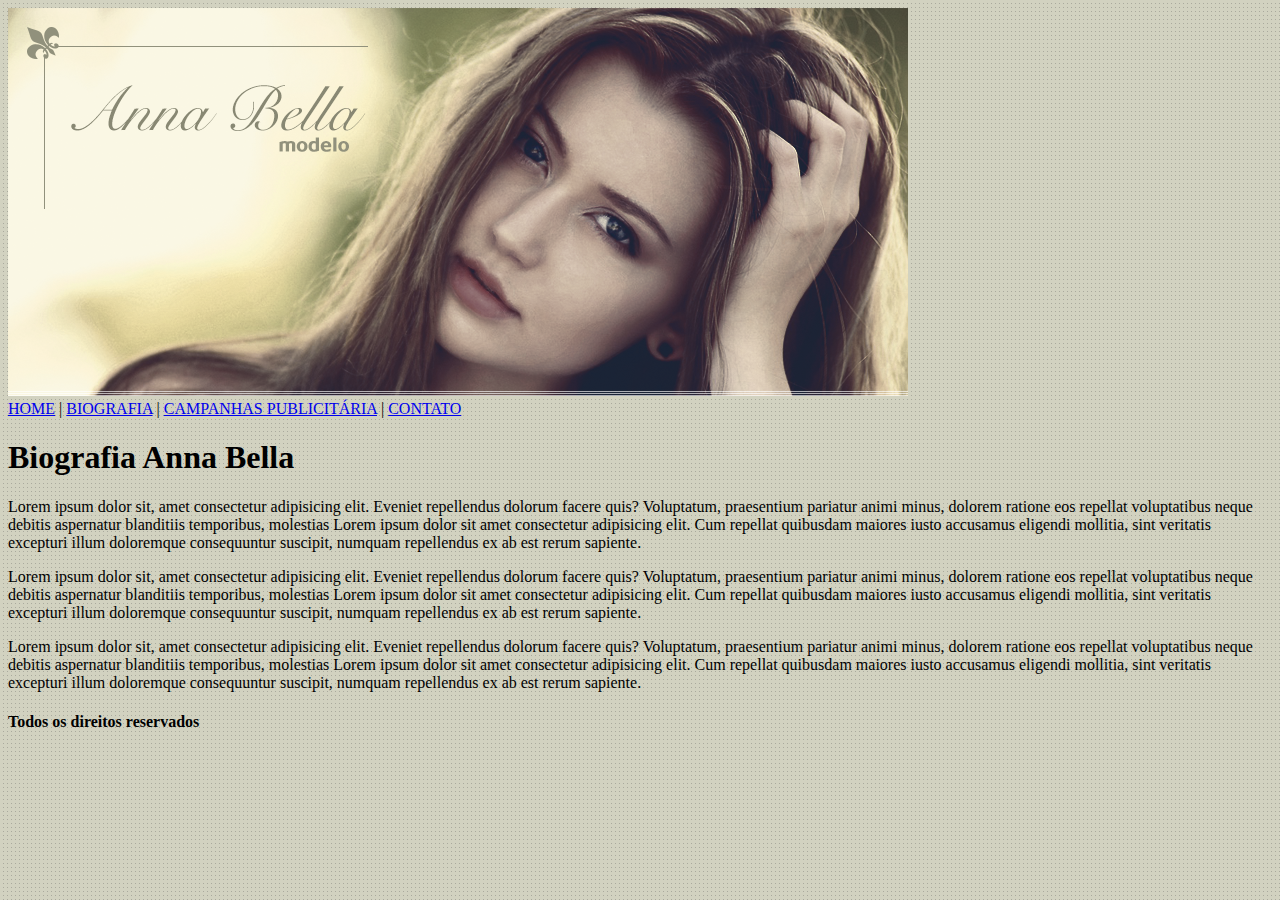
<file: Codans-Jamilton-Damasceno/Projeto Anna Bella/biografia.html>
<!DOCTYPE html>
<html lang="pt-br">
<head>
    <meta charset="UTF-8">
    <meta name="viewport" content="width=device-width, initial-scale=1.0">
    <link rel="stylesheet" href="style.css">
    <title>Anna Bella Biografia</title>
</head>
<body>
    <div id="principal">
        <img src="img/capa.png" alt="">
        <div id="menu">
            <a href="index.html">HOME</a> | 
            <a href="biografia.html">BIOGRAFIA</a> | 
            <a href="campanhas-publicitaria.html">CAMPANHAS PUBLICITÁRIA</a> | 
            <a href="contato.html">CONTATO</a>
        </div>
        <div id="conteudo">
            <h1>Biografia Anna Bella</h1>
            <p>
                Lorem ipsum dolor sit, amet consectetur adipisicing elit. Eveniet repellendus dolorum facere quis? Voluptatum, praesentium pariatur animi minus, dolorem ratione eos repellat voluptatibus neque debitis aspernatur blanditiis temporibus, molestias Lorem ipsum dolor sit amet consectetur adipisicing elit. Cum repellat quibusdam maiores iusto accusamus eligendi mollitia, sint veritatis excepturi illum doloremque consequuntur suscipit, numquam repellendus ex ab est rerum sapiente. 
            </p>
            <p>
                Lorem ipsum dolor sit, amet consectetur adipisicing elit. Eveniet repellendus dolorum facere quis? Voluptatum, praesentium pariatur animi minus, dolorem ratione eos repellat voluptatibus neque debitis aspernatur blanditiis temporibus, molestias Lorem ipsum dolor sit amet consectetur adipisicing elit. Cum repellat quibusdam maiores iusto accusamus eligendi mollitia, sint veritatis excepturi illum doloremque consequuntur suscipit, numquam repellendus ex ab est rerum sapiente. 
            </p>
            <p>
                Lorem ipsum dolor sit, amet consectetur adipisicing elit. Eveniet repellendus dolorum facere quis? Voluptatum, praesentium pariatur animi minus, dolorem ratione eos repellat voluptatibus neque debitis aspernatur blanditiis temporibus, molestias Lorem ipsum dolor sit amet consectetur adipisicing elit. Cum repellat quibusdam maiores iusto accusamus eligendi mollitia, sint veritatis excepturi illum doloremque consequuntur suscipit, numquam repellendus ex ab est rerum sapiente. 
            </p>
        </div>
        <div id="rodape">
            <h4>Todos os direitos reservados</h4>
        </div>
    </div>
</body>
</html>
</file>
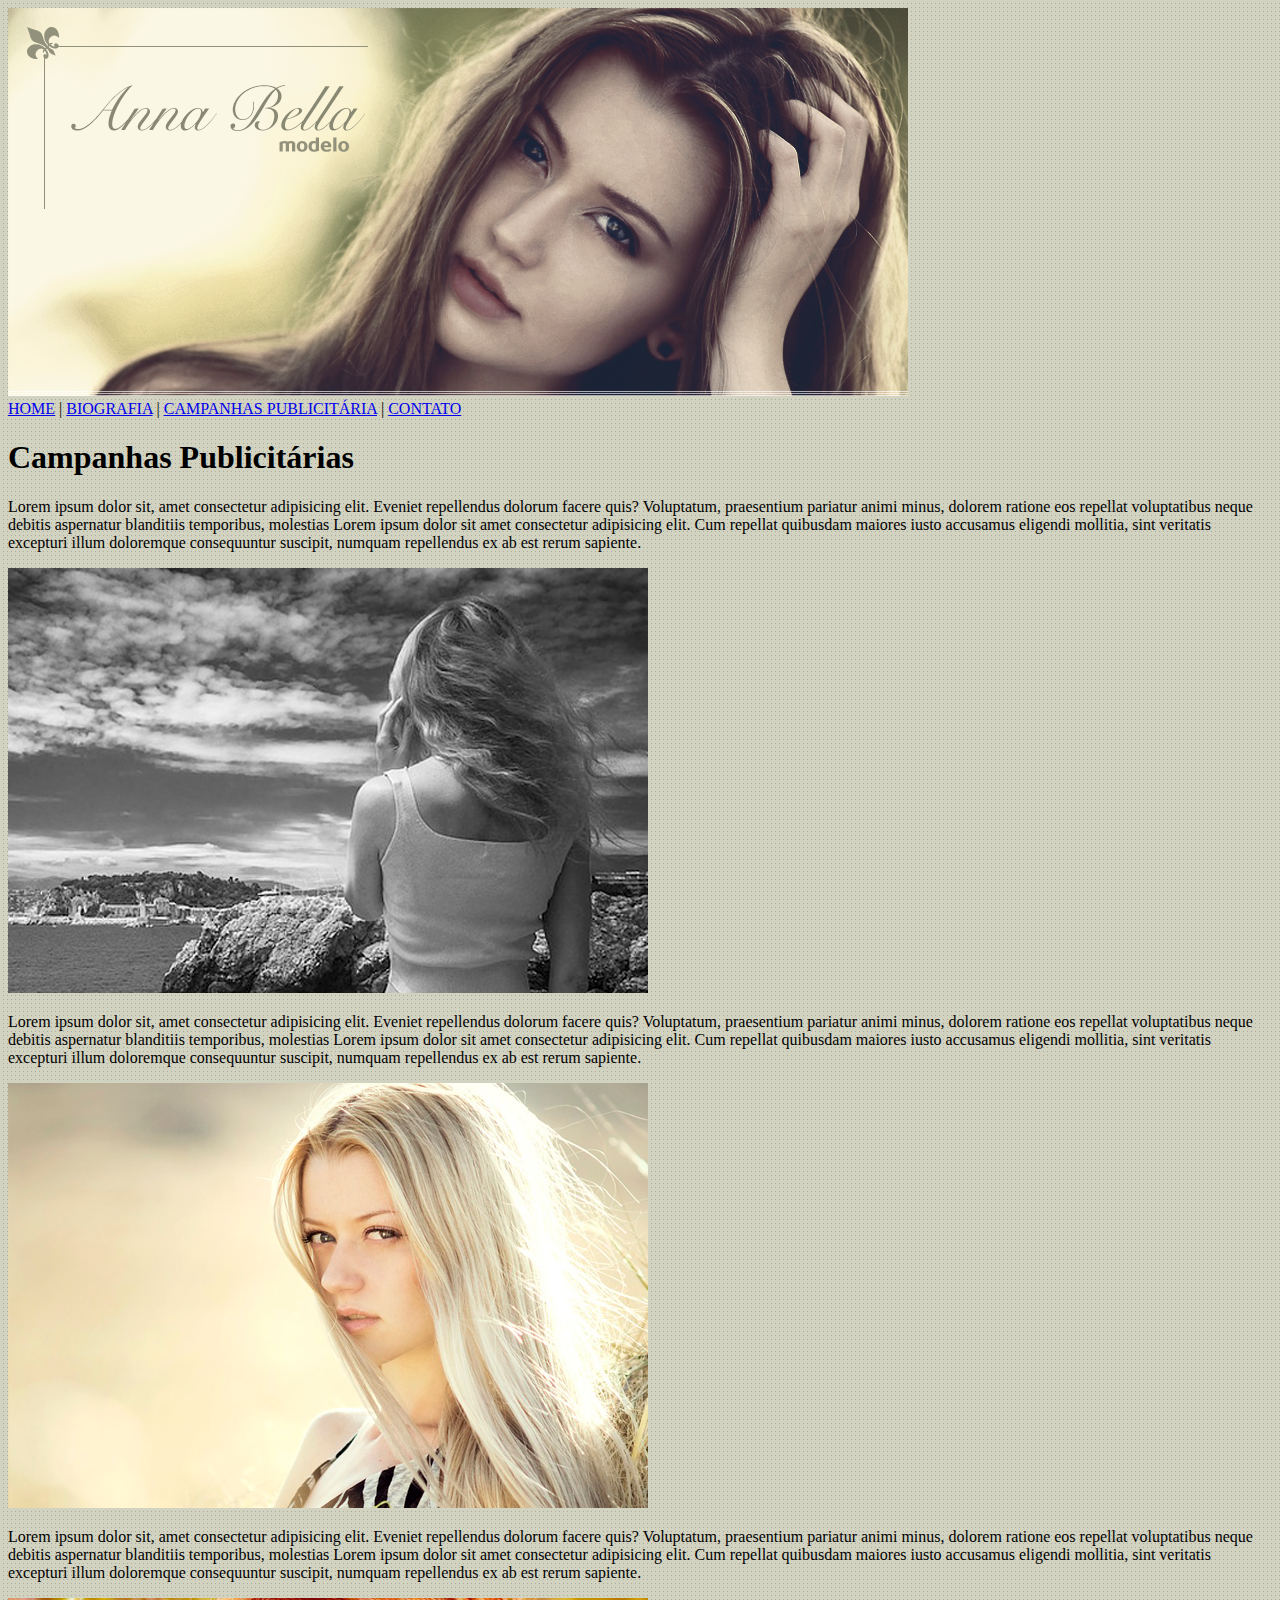
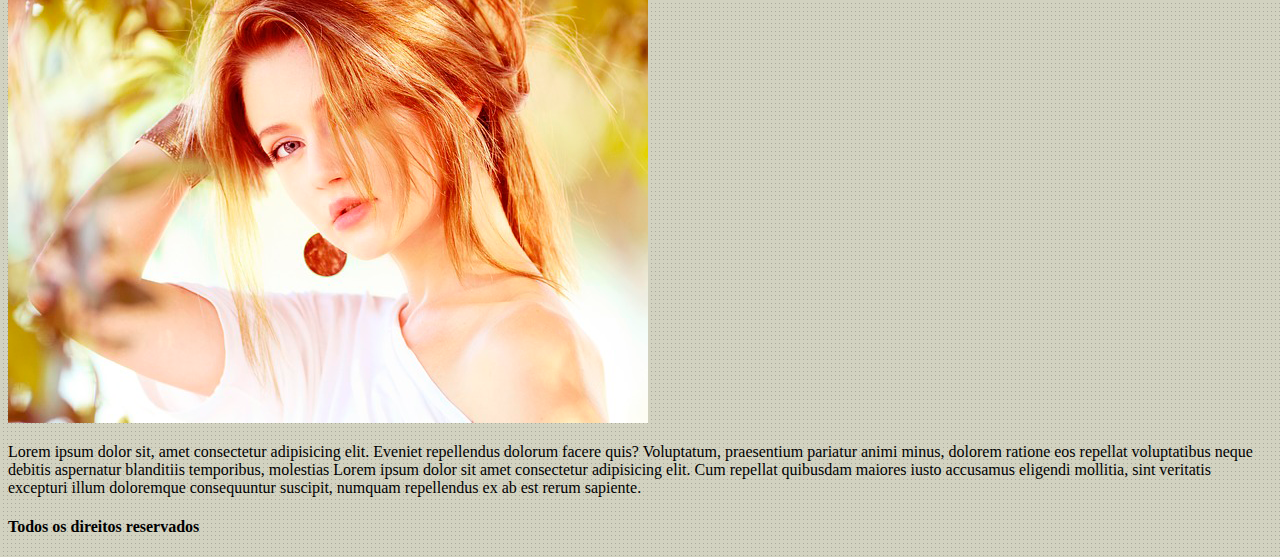
<file: Codans-Jamilton-Damasceno/Projeto Anna Bella/campanhas-publicitaria.html>
<!DOCTYPE html>
<html lang="pt-br">
<head>
    <meta charset="UTF-8">
    <meta name="viewport" content="width=device-width, initial-scale=1.0">
    <link rel="stylesheet" href="style.css">
    <title>Anna Bella Campanhas Publicitárias</title>
</head>
<body>
    <div id="principal">
        <img src="img/capa.png" alt="">
        <div id="menu">
            <a href="index.html">HOME</a> | 
            <a href="biografia.html">BIOGRAFIA</a> | 
            <a href="campanhas-publicitaria.html">CAMPANHAS PUBLICITÁRIA</a> | 
            <a href="contato.html">CONTATO</a>
        </div>
        <div id="conteudo">
            <h1>Campanhas Publicitárias</h1>
            <p>
                Lorem ipsum dolor sit, amet consectetur adipisicing elit. Eveniet repellendus dolorum facere quis? Voluptatum, praesentium pariatur animi minus, dolorem ratione eos repellat voluptatibus neque debitis aspernatur blanditiis temporibus, molestias Lorem ipsum dolor sit amet consectetur adipisicing elit. Cum repellat quibusdam maiores iusto accusamus eligendi mollitia, sint veritatis excepturi illum doloremque consequuntur suscipit, numquam repellendus ex ab est rerum sapiente. 
            </p>
            <img src="img/foto1.png" class="img-campanha" alt="">
            <p>
                Lorem ipsum dolor sit, amet consectetur adipisicing elit. Eveniet repellendus dolorum facere quis? Voluptatum, praesentium pariatur animi minus, dolorem ratione eos repellat voluptatibus neque debitis aspernatur blanditiis temporibus, molestias Lorem ipsum dolor sit amet consectetur adipisicing elit. Cum repellat quibusdam maiores iusto accusamus eligendi mollitia, sint veritatis excepturi illum doloremque consequuntur suscipit, numquam repellendus ex ab est rerum sapiente. 
            </p>
            <img src="img/foto2.png" class="img-campanha" alt="">
            <p>
                Lorem ipsum dolor sit, amet consectetur adipisicing elit. Eveniet repellendus dolorum facere quis? Voluptatum, praesentium pariatur animi minus, dolorem ratione eos repellat voluptatibus neque debitis aspernatur blanditiis temporibus, molestias Lorem ipsum dolor sit amet consectetur adipisicing elit. Cum repellat quibusdam maiores iusto accusamus eligendi mollitia, sint veritatis excepturi illum doloremque consequuntur suscipit, numquam repellendus ex ab est rerum sapiente. 
            </p>
            <img src="img/foto3.png" class="img-campanha" alt="">
            <p>
                Lorem ipsum dolor sit, amet consectetur adipisicing elit. Eveniet repellendus dolorum facere quis? Voluptatum, praesentium pariatur animi minus, dolorem ratione eos repellat voluptatibus neque debitis aspernatur blanditiis temporibus, molestias Lorem ipsum dolor sit amet consectetur adipisicing elit. Cum repellat quibusdam maiores iusto accusamus eligendi mollitia, sint veritatis excepturi illum doloremque consequuntur suscipit, numquam repellendus ex ab est rerum sapiente. 
            </p>
        </div>
        <div id="rodape">
            <h4>Todos os direitos reservados</h4>
        </div>
    </div>
</body>
</html>
</file>
<file: style.css>
:root{
    --cor-aurora-verde:#60B79C;
    --cor-aurora-roxo:#774C6F;
    --cor-aurora-azul:#3C5A8A;

    /*Tons Nórdicos*/

    --cor-fundo-escuro:#1A202C;
    --cor-texto-claro:#E0E7FF;
    --cor-destaque-claro:#A3B1C2;

    /*Variáveis de Fonte*/

    --fonte-principal: 'Arial', sans-serif; 
}

body{
    background-color:var(--cor-fundo-escuro);
    margin: 0;
    padding: 0;
    font-family: var(--fonte-principal);
    color: var(--cor-texto-claro);
    text-align: center;
}

header {
    background-color: var(--cor-aurora-azul);
    color: var(--cor-texto-claro);
    padding: 20px;
    box-shadow: 0 4px 6px rgb(0, 0, 0, 0.3);
}
main{
    padding: 20px;
    max-width: 900px;
    margin: 0 auto;
}
h1{
    color: var(--cor-texto-claro);
}
p{
    color: var(--cor-texto-claro);
}
h2{
    color: var(--cor-aurora-verde);
    border-bottom:  2px solid var(--cor-destaque-claro);
    padding-bottom: 10px;
    margin-top: 30px;
}
.botoes-categoria {
    display: flex;
    gap: 20px;
    justify-content: center;
    flex-wrap: wrap;
}

.botao{
    text-decoration: none;
    background-color: var(--cor-aurora-roxo);
    color: var(--cor-texto-claro);
    padding: 15px 30px;
    border-radius: 8px;
    font-size: 1.1em;
    font-weight: bold;
    transition: background-color 0.3s ease;
    flex-grow: 1;
    max-width: 300px;
}
.botao:hover {
    background-color: var(--cor-aurora-verde);
    color: var(--cor-destaque-claro);
}
.botao-nav{
    text-decoration: none;
    color: var(--cor-texto-claro);
    border: 1px solid var(--cor-destaque-claro);
    padding: 8px 15px;
    border-radius: 5px;
    transition: background-color 0.3s;
    font-size: 0.9em;
    display: inline-block;
    margin-top: 10px;
}
.botao-nav:hover{
    background-color: var(--cor-aurora-azul);
}
.lista-projetos{
    list-style: none;
    padding: 0;
    margin-top: 40px;
}
.lista-projetos li{
    background-color: #283344;
    border-radius: 10px;
    padding: 20px;
    margin-bottom: 20px;
    text-align: left;
    box-shadow: 0 4px 8px rgba(0, 0, 0, 0.3);
    border-left: 5px solid var(--cor-aurora-verde);
    transition: transform 0.3s ease;
}
.lista-projetos li:hover{
    transform: scale(1.02);
    border-left-color: var(--cor-aurora-roxo);
}
.lista-projetos h3 a{
    color: var(--cor-texto-claro);
    text-decoration: none;
    font-size: 1.5em;
    display: block;
    margin-bottom: 5px;
}
.lista-projetos h3 a:hover{
    color: var(--cor-aurora-verde);
    text-decoration: underline;
}
.lista-projetos p {
    color: var(--cor-destaque-claro);
    font-size: 0.9em;
}
.acordeao-container{
    margin-top: 30px;
    text-align: left;
    max-width: 700px;
    margin-left: auto;
    margin-right: auto;
}
.acordeao-item{
    border: 1px solid var(--cor-destaque-claro);
    border-radius: 8px;
    margin-bottom: 15px;
    background-color: #283344;
}

.acordeao-cabecalho{
    display: block;
    padding: 15px 20px;
    font-size: 1.2em;
    font-weight: bold;
    cursor: pointer;
    background-color: var(--cor-aurora-azul);
    color: var(--cor-texto-claro);
    border-radius: 8px 8px 0 0;
    transition: background-color 0.3s ease;
    list-style: none;
}

.acordeao-cabecalho::-webkit-details-marker,
.acordeao-cabecalho::marker{
    display: none;
}
.acordeao-cabecalho::before{
    content: "▼";
    font-size: 0.8em;
    margin-right: 10px;
    color: var(--cor-aurora-verde);
    transition: transform 0.2s ease;
}
.acordeao-item[open] > .acordeao-cabecalho::before{
    content: "▲";
    transform: rotate(0deg);
}
.acordeao-cabecalho:hover{
    background-color: #3c5a99;
}
.acordeao-conteudo{
    padding: 10px 20px 20px 20px;
    border-top: 1px solid var(--cor-destaque-claro);
}
.lista-projetos-expandida li{
    padding: 10px 0;
    border-bottom: 1px dashed rgba(224, 231, 255, 0.1);
    justify-content: space-between;
    align-items: center;
}
.lista-projetos-expandida li:last-child{
    border-bottom: none;
}
.lista-projetos-expandida h4{
    margin: 0;
    font-size: 1.1em;
    color: var(--cor-texto-claro);
}
.lista-projetos-expandida a {
    color: var(--cor-aurora-verde);
    text-decoration: none;
    font-weight: bold;
    transition: color 0.3s;
}
.lista-projetos-expandida a:hover{
    color: var(--cor-aurora-roxo);
}
.marketing-text{
    font-size: 0.8em;
    color: var(--cor-destaque-claro);
    margin: 5px 0 0 0;
    width: 60%;
}
</file>
<file: curso-em-video-projetos/Projeto-rede.social/estilos/style.css>
@charset "UTF-8";
* {
    margin: 0px;
    padding: 0px;
    font-family: Arial, Helvetica, sans-serif;
}

html, body {
    height: 100vh;
    width: 100vw;
    background-color: black;
}

body{
    background: url('../imagens/fundo-madeira.jpg') no-repeat top center;
    background-size: cover;
    background-attachment: fixed;
}
main{
    height: 100vh;
    position: relative;
}

section#telefone {
    position: absolute;
    top: 50%;
    left: 50%;
    transform: translate(-50%, -50%);

    height: 627px;
    width: 311px;
    background: url('../imagens/frame-iphone.png') no-repeat;
    
}
iframe#tela{
    position: relative;
    top: 80px;
    left: 22px;

    width: 267px;
    height: 471px;
}
section#rede-sociais{
    text-align: right;
}
section#rede-sociais img{
    width: 50px;
    margin: 10px;
    border-radius: 50%;
    box-shadow: 2px 2px rgba(0, 0, 0, 0.400); 
    box-sizing: border-box;
}
section#rede-sociais img:hover{
    border: 2px solid rgba(255, 255, 255, 0.603);
    transform: translate(-3px, -3px);
    box-shadow: 5px 5px 10px rgba(0, 0, 0, 0.603);
    transition: transform 0.3s, border 0.4s;

}
</file>
<file: curso-em-video-projetos/Projeto-android/Projeto-android/estilo/style.css>
@charset "UTF-8";
@import url('https://fonts.googleapis.com/css2?family=Bebas+Neue&display=swap');
@font-face {
    font-family: 'Android';
    src: url('../fontes/idroid.otf') format(opentype);
    font-weight: normal;
}


:root {
    --cor0: #c5ebd3;
    --cor1: #83e1ad;
    --cor2: #3ddc84;
    --cor3: #2fa866;
    --cor4: #1a5c37;
    --cor5: #063d1e;

    --font-padrao: arial, verdana, helvetica, sans-serif;
    --font-destaque:"Bebas Neue", cursive;
    --font-andorid:'Android', cursive;
}

*{
    margin: 0px;
    padding: 0px;
}
  
body {
    background-color: var(--cor0);
    font-family: var(--font-destaque);
}

a.externo::after{
    content: '\00A0\1F517';
}

header{
    background-image: linear-gradient(to bottom, var(--cor3), var(--cor5));
    min-height: 150px;
    text-align: center;
    padding-top: 40px;
}
header > h1 {
    color: white;
    font-family: var(--fonte-destaque);
    font-size: 3em;
    margin-bottom: 20px;
    text-shadow: 2px 2px 0px rgba(0, 0, 0, 0.5);
    font-weight: normal;

}
header > p {
    font-family: var(--font-padrao);
    font-size: 1.2em;
    color: white;
    max-width: 600px;
    padding-right: 10px;
    padding-left: 10px;
    margin: auto;
    padding-bottom: 50px;
    text-shadow: 2px 2px 0px rgba(0, 0, 0, 0.5);
}
nav {
    background-color: var(--cor5);
    padding: 10px;
    box-shadow: 0px 7px 7px rgba(0, 0, 0, 0.473);
}
nav > a{
    color: var(--cor1);
    padding: 10px;
    border-radius: 5px;
    text-decoration: none;
    font-weight: bold;
    transition-duration: 0.8s;
}
nav > a:hover{
    background-color: var(--cor3);
    color: var(--cor5);
}
main{
    min-width: 300px;
    max-width: 1000px;
    margin: auto;
    background-color: white;
    padding: 20px;
    box-shadow: 0px 0px 10px rgba(0, 0, 0, 0.418);
    margin-bottom: 30px;
    border-bottom-left-radius: 10px;
    border-bottom-right-radius: 10px;
}
main h1 {
    color: var(--cor5);
    font-family: var(--font-andorid);
    font-weight: normal;
    font-size: 1.8em;
}
main h2 {
    font-family: var(--font-andorid);
    color: var(--cor4);
    font-size: 1.3em;
    background-image: linear-gradient(to right, var(--cor1), transparent);
    text-indent: 8px;
    font-weight: normal;
}
main  p {
    margin: 15px 0px;
    text-align: justify;
    text-indent: 30px;
    line-height: 2em;
    font-size: 1em;
}
main strong{
    color: var(--cor4);
    font-weight: bold;
    
}
main a {
    text-decoration: none;
    font-weight: bold;
    color: var(--cor5);
    background-color: var(--cor1);
    padding: 2px 6px;
}
main a:hover{
    text-decoration: underline;
    color: var(--cor4);
}
main img{
    width: 100%;
}
main img.pequena{
    max-width: 350px;
    display: block;
    margin: auto;
}
div.video {
    background-color: var(--cor5);
    margin:0px -10px 30px -10px;
    padding: 20px;
    padding-bottom: 58%;
    position: relative;
}
div.video > iframe {
    position: absolute;
    top: 5%;
    left: 5%;
    width: 90%;
    height: 90%;
}
aside {
    background-color: var(--cor1);
    padding: 10px;
    border-radius: 10px;
}
aside > h3 {
    background-color: var(--cor4);
    color: white;
    padding: 10px;
    margin: -10px -10px 0 -10px;
    border-radius: 10px 10px 0px 0 px;
    box-shadow: 3px 3px 8px rgba(0, 0, 0, 0.212);
}
aside > ul {
    list-style-type: '\1F5F8\00A0\00A0';
    list-style-position: inside;
    columns: 2;
}

footer{
    background-color: var(--cor5);
    color: white;
    text-align: center;
    font-size: 0.8em;
    padding: 5px;
}
footer > p > a{
    color: white;
    font-weight: bold;
    text-decoration: none;
}
footer a:hover {
    text-decoration: underline;
    color: var(--cor1);
}
</file>
<file: curso-em-video-projetos/Projeto-cordel/projeto-cordel/estilo/style.css>
@charset "UTF-8";

@import url('https://fonts.googleapis.com/css2?family=Passion+One:wght@400;700;900&display=swap');
@import url('https://fonts.googleapis.com/css2?family=Sriracha&display=swap');
:root{
    --fonte1: Verdana, Geneva, Tahoma, sans-serif;
    --fonte2: "Passion One", cursive;
    --fonte3: "Sriracha", cursive;
}

  
* {
    margin: 0px;
    padding: 0px;
 
}

html, body {
    min-height: 100vh;
    background-color: darkgray;
    font-family: var(--fonte1);
}

header {
    background-color: black;
    color: white;
    text-align: center;

}

header > h1 {
    padding-top: 50px;
    font-variant: small-caps;
    font-family: var(--fonte2);
    font-size: 10vw;
   
}
header > p{
    padding-bottom: 50px;
}
header a, footer a {
    color: white;
    text-decoration: none;
    font-weight: bolder;

}
header a.hover, footer a.hover {
    text-decoration: underline;
}

section {
    padding-top:10%;
    padding-bottom: 10vh;
    line-height: 2em;
    padding-left: 30px;
    font-family: var(--fonte3);
    font-size: 3.5vw;
   

}
section > p {
    padding-bottom: 2em;
}

section.normal{
 background-color: white;
 color: black;
}

section.imagem{
    background-color: rgb(41, 37, 37);
    color: white;
    box-shadow: inset 6px 6px 13px 0px rgba(0, 0, 0, 0.308);
    background-size: cover;
    background-attachment: fixed;
}

section.imagem > p {
    display: inline-block;
    padding: 5px;
    background-color: rgba(0, 0, 0, 0.400);
    text-shadow: 1px 1px 0px black;
    
   
}

section#img01{
    background-image: url('../imagens/background001.jpg');
    background-position: right center;
    
}
section#img02{
    background-image: url('../imagens/background002.jpg');
    
}

footer{
    background-color: black;
    color: white;
    text-align: center;
    padding: 10px;
}
</file>
<file: curso-em-video-projetos/Projeto-Login/Projeto-Login/estilos/style.css>
@charset "UTF-8";

/*
Palleta de cores
#49a09d  verde
#5f2c82  lilas
*/

*{
    font-family: -apple-system, BlinkMacSystemFont, 'Segoe UI', Roboto, Oxygen, Ubuntu, Cantarell, 'Open Sans', 'Helvetica Neue', sans-serif;
    padding: 0px;
    margin: 0px;
    box-sizing: border-box;
}

body, html{
    background-color: #5f2c82;
    height: 100vh;
    width: 100vw;
}

main{
    position: relative;
    height: 100vh;
    width: 100vw;
}

section#login{
    display: block;
    position: absolute;
    top: 50%;
    left: 50%;   
    overflow: hidden;

    background-color: white;
    width: 250px;
    height: 515px;
    border-radius: 20px;
    box-shadow: 0px 0px 10px rgba(0, 0, 0, 0.466);

    transition: width .3s, height .3s;
    transition-timing-function: ease;
    transform: translate(-50%, -50%);
}

section#login > div#imagem{
    display: block;
    background: #5f2c82 url(../Imagens/entrada.jpg) no-repeat;
    background-size: cover;
    height: 200px;
    background-position: center center;

}

section#login > div#formulario{
    padding: 10px;

}
div#formulario > h1 {
    text-align: center;
    margin-bottom: 10px;
}

div#formulario > p{
    font-size: 0.8em;
}
div.campo label {
    display: none;
}

div.campo i {
    color: white;
    font-size: 2em;
    width: 40px;
    padding: 5px;
}

div.campo > input{
    background-color: #67dad6;
    font-size: 1em;
    width: calc(100% - 44px);
    height: 100%;   
    border: none;
    border-radius: 8px;
    padding: 4px;
    transform: translateY(-9px);
}

div.campo > input:focus-visible {
    background-color: white;
}

form > div.campo {
    background-color: #5f2c82;
    border: 2px solid #5f2c82;
    width: 100%;
    display: block;
    height: 40px;
    border-radius: 8px;
    margin: 5px 0px;
}

form > input[type="submit"] {
    display: block;
    font-size: 1em;
    width: 100%;
    height: 40px;
    background-color: #49a09d;
    color: white;
    border: none;
    border-radius: 8px;
    cursor: pointer;

}

form > input[type="submit"]:hover {
    background-color: #2e6b69;
}

form > a.botao{
    display: block;
    text-align: center;
    font-size: 1em;
    width: 100%;
    height: 40px;
    padding-top: 5px;
    margin-top: 5px;
    background-color: white;
    border: 1px solid #49a09d;
    border-radius: 8px;
    text-decoration: none;
    color: #326d6b;
}
form > a.botao > i{
 font-size: 1.8em;
}

form > a.botao:hover{
    background-color: #66dbd7;
}
</file>
<file: curso-em-video-projetos/Projeto-Login/Projeto-Login/estilos/mediaquery.css>
@charset "UTF-8";

@media screen and (min-width: 768px) and (max-width: 992px){
    body{
        background-image: linear-gradient(to top, #49a09d, #5f2c82 );
    }
    section#login {
        width: 80vw !important; 
        height: 280px;
    }
    section#login > div#imagem {
        float: left;
        width: 40%;
        height: 100%;
    }

    section#login > div#formulario{
        float: right;
        width: 60%;
    }
}
@media screen and (min-width: 992px){
    body{
        background-image: linear-gradient(to top, #49a09d, #5f2c82 );
    }
    section#login {
        width: 990px !important;
        height: 350px; 
    }
    section#login > div#imagem {
        float: right;
        width: 50%;
        height: 100%;
    }
    section#login > div#formulario{
        float: left;
        width: 50%;
    }

    div#formulario > h1 {
        font-size: 2em;
    }

    div#formulario > p{
        font-size: 1em;
        margin: 20px 0px;
    }
}
</file>
<file: Codans-Jamilton-Damasceno/Projeto Anna Bella/style.css>
body{
    background: #d2d2c1 url('img/fundo.png');
}
</file>
